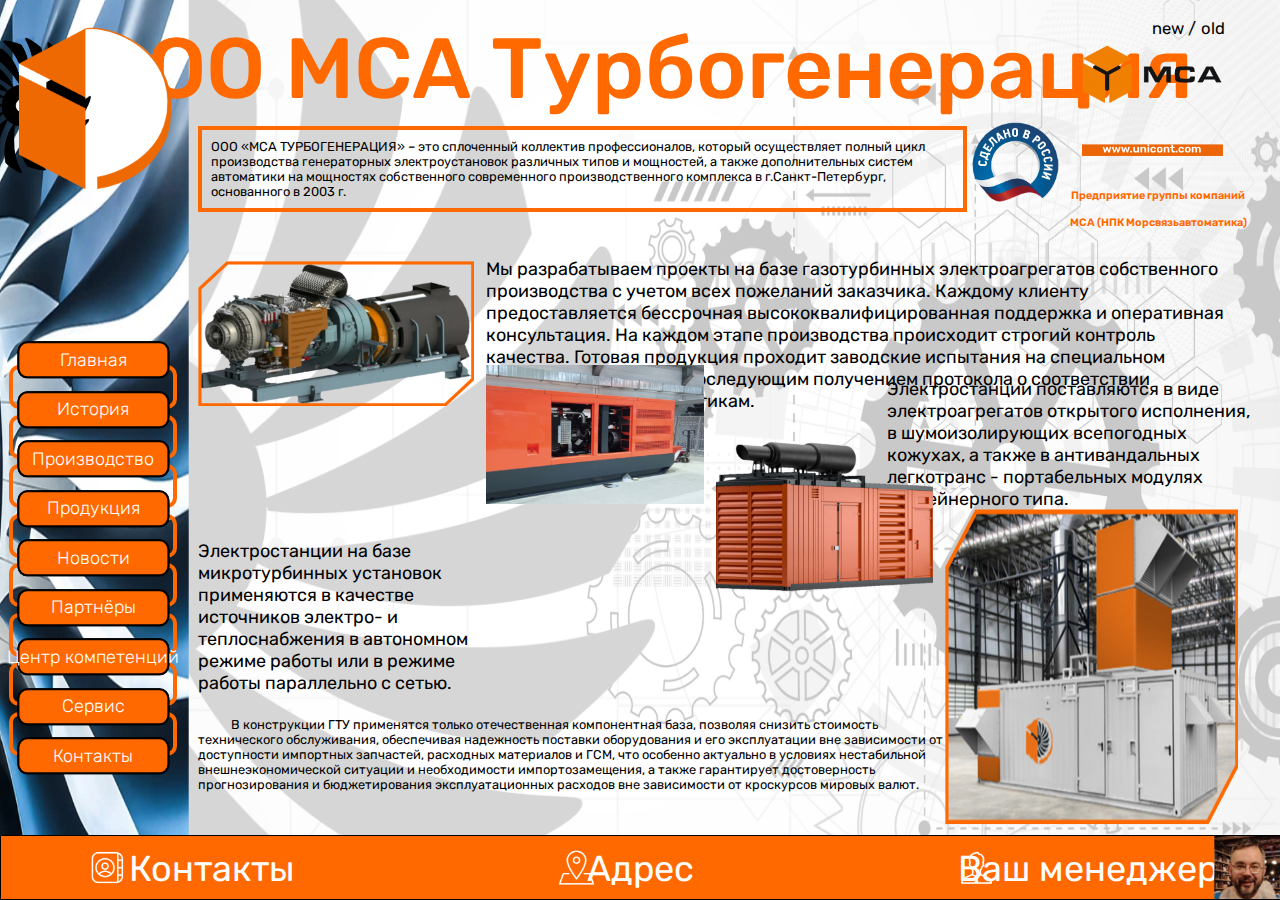
<file: mca1/main/index.html>
<!DOCTYPE html>
<html lang="ru">
<head>
    <meta charset="UTF-8">
    <meta name="viewport" content="width=device-width, initial-scale=1.0">
    <link rel="stylesheet" href="style.css">
    <link rel="preconnect" href="https://fonts.googleapis.com">
    <link rel="preconnect" href="https://fonts.gstatic.com" crossorigin>
    <link href="https://fonts.googleapis.com/css2?family=Balsamiq+Sans&family=Rubik:wght@300;400&display=swap" rel="stylesheet">
    <title>MCA</title>
</head>
<body>
    <img src="img/lines.png" id="lines" alt="">
    <div id="close"></div>
    <img src="img/shesternya.png" alt="" class="shesternya">
    <img src="img/turb.png" alt="" class="turb">

    <a href="/MCAturbogenerat/main/index.html">
        <p class="new">new /</p>
    </a>

    <a href="/MCAturbogenerat/mca1/main/index.html">
        <p class="old">old</p>
    </a>

    <header>
        <h1 class="MCA">ООО МСА Турбогенерация</h1>

        <img src="img/logoMCA.png" alt="" class="logoMCA">
        <a href="https://unicont.com/"><img src="img/unicont.png" alt="" class="unicont"></a>
        <img src="img/Russia.png" alt="" class="Russia">

        <p class="venture">Предприятие группы компаний</p>
        <p class="NPK">МСА (НПК Морсвязьавтоматика)</p>
    </header>

    <main>
        <p class="turbogeneration">
            ООО «МСА ТУРБОГЕНЕРАЦИЯ» – это сплоченный коллектив профессионалов, 
            который осуществляет полный цикл производства генераторных электроустановок 
            различных типов и мощностей, а также дополнительных систем автоматики на мощностях 
            собственного современного производственного комплекса в г.Санкт-Петербург, основанного 
            в 2003 г.
        </p>
        <p class="project">
            Мы разрабатываем проекты на базе газотурбинных электроагрегатов собственного
            производства с учетом всех пожеланий заказчика. Каждому клиенту предоставляется 
            бессрочная высококвалифицированная поддержка и оперативная консультация. На каждом 
            этапе производства происходит строгий контроль качества. Готовая продукция проходит заводские 
            испытания на  специальном нагрузочном стенде, с последующим получением протокола о соответствии 
            заявленным характеристикам.
        </p>
        <p class="project1">
            Мы разрабатываем проекты на базе газотурбинных электроагрегатов собственного
            производства с учетом всех пожеланий заказчика. Каждому клиенту предоставляется 
            бессрочная высококвалифицированная поддержка и оперативная консультация. <br> <br> На каждом 
            этапе производства происходит строгий контроль качества. Готовая продукция проходит заводские 
            испытания на  специальном нагрузочном стенде, с последующим получением протокола о соответствии 
            заявленным характеристикам.
        </p>
        <p class="powerhouse">
            Электростанции на базе микротурбинных установок применяются в качестве источников 
            электро- и теплоснабжения в автономном режиме работы или в режиме работы параллельно с сетью.
        </p>
        <p class="vand">
            Электростанции поставляются в виде электроагрегатов открытого исполнения, в 
            шумоизолирующих всепогодных кожухах, а также в антивандальных легкотранс - 
            портабельных модулях контейнерного типа.
        </p>
        <p class="GTU">
            &nbsp;&nbsp;&nbsp;&nbsp;&nbsp;&nbsp;&nbsp;&nbsp;&nbsp;&nbsp;&nbsp;В конструкции ГТУ применятся только отечественная компонентная база, 
            позволяя снизить стоимость технического обслуживания, обеспечивая надежность 
            поставки оборудования и его эксплуатации вне зависимости от доступности импортных 
            запчастей, расходных материалов и ГСМ, что особенно актуально в условиях нестабильной 
            внешнеэкономической ситуации и необходимости импортозамещения, а также гарантирует достоверность 
            прогнозирования и бюджетирования эксплуатационных расходов вне зависимости от кроскурсов мировых валют.
        </p>

        <img src="img/generate.png" alt="" class="generate">
        <img src="img/kojuch.png" alt="" class="kojuch">
        <img src="img/turboduv.png" alt="" class="turboduv">
        <img src="img/duchovka.png" alt="" class="duchovka"> 
    </main>

    <menu>
        <div class="turbine">
            <img src="img/logo5.png" alt="" class="logo">
            <img src="img/loposti.png" alt="" class="loposti">
            <img src="img/vector.png" alt="" class="vector">
        </div>
        <div class="line"></div>
        <div id="menu">

            <img src="img/lopost.png" alt="" class="lopost">
            
            <a href="/MCA/mca1/main/index.html"><div id="r-1"><p class="gl">Главная</p></div></a>
            <a href="/MCA/mca1/history/history.html"><div id="r-2"><p class="gl">История</p></div></a>
            <a href="/MCA/mca1/production/production.html"><div id="r-3"><p class="gl">Производство</p></div></a>
            <a href="/MCA/mca1/products/products.html"><div id="r-4"><p class="gl">Продукция</p></div></a>
            <a href="/MCA/mca1/news/news.html"><div id="r-5"><p class="gl">Новости</p></div></a>
            <a href="#"><div id="r-6"><p class="gl">Партнёры</p></div></a>
            <a href="/MCA/mca1/competenceСenter/competenceСenter.html"><div id="r-7"><p class="gl">Центр компетенций</p></div></a>
            <a href="#"><div id="r-8"><p class="gl">Сервис</p></div></a>
            <a href="/MCA/mca1/contacts/contacts.html"><div id="r-9"><p class="gl">Контакты</p></div></a>
    
            <div id="d-1"></div>
            <div id="d-2"></div>
            <div id="d-3"></div>
            <div id="d-4"></div>
            <div id="d-5"></div>
            <div id="d-6"></div>
            <div id="d-7"></div>
            <div id="d-8"></div>

            <div class="r-11"></div>
            <div class="r-12"></div>
            <div class="r-13"></div>
            <div class="r-14"></div>
            <div class="r-15"></div>
            <div class="r-16"></div>
            <div class="r-17"></div>
            <div class="r-18"></div>
            <div class="r-19"></div>
        </div>
    </menu>

    <footer>
        <div class="footer">
            <div class="lin"></div>
            <div class="lin1"></div>

            <div id="cont1">
                <img src="img/iconConact.png"  class="iconConact" alt="">
                <p class="cont">Контакты</p>
            </div>


            <div class="contDiv">
                <p class="uni">info@unicont.com</p>
                <div class="d-tel1">
                    <p class="tel1">+7 (812) 622-23-10/11</p>
                    <p class="tel2">+7 (812) 362-76-36</p>
                </div>
            </div>

            <div id="zagAdres1">
                <img src="img/iconAdres.png" class="iconAdres" alt="">
                <p id="zagAdres">Адрес</p>
            </div>


            <div class="adresDiv">
                <p class="adres">
                    192177,Россия,г.Санкт-Петербург,<br>
                    Тепловозная ул.,д.36,стр. 1, офис 1.
                </p>
            </div>


            <div id="manager1">
                <img src="img/iconManager.png" class="iconManager" alt="">
                <p class="manager">Ваш менеджер</p>
            </div>


            <div class="managerDiv">
                <p class="Alecksey">Шинкевич Алексей</p>

                <p class="tel3">
                    +7-921-918-71-68 <br>
                    +7-929-111-20-50
                </p>
            </div>



            <div class="alecksey"></div>
        </div>
    </footer>

    <script src="js.js"></script>
</body>
</html>
</file>
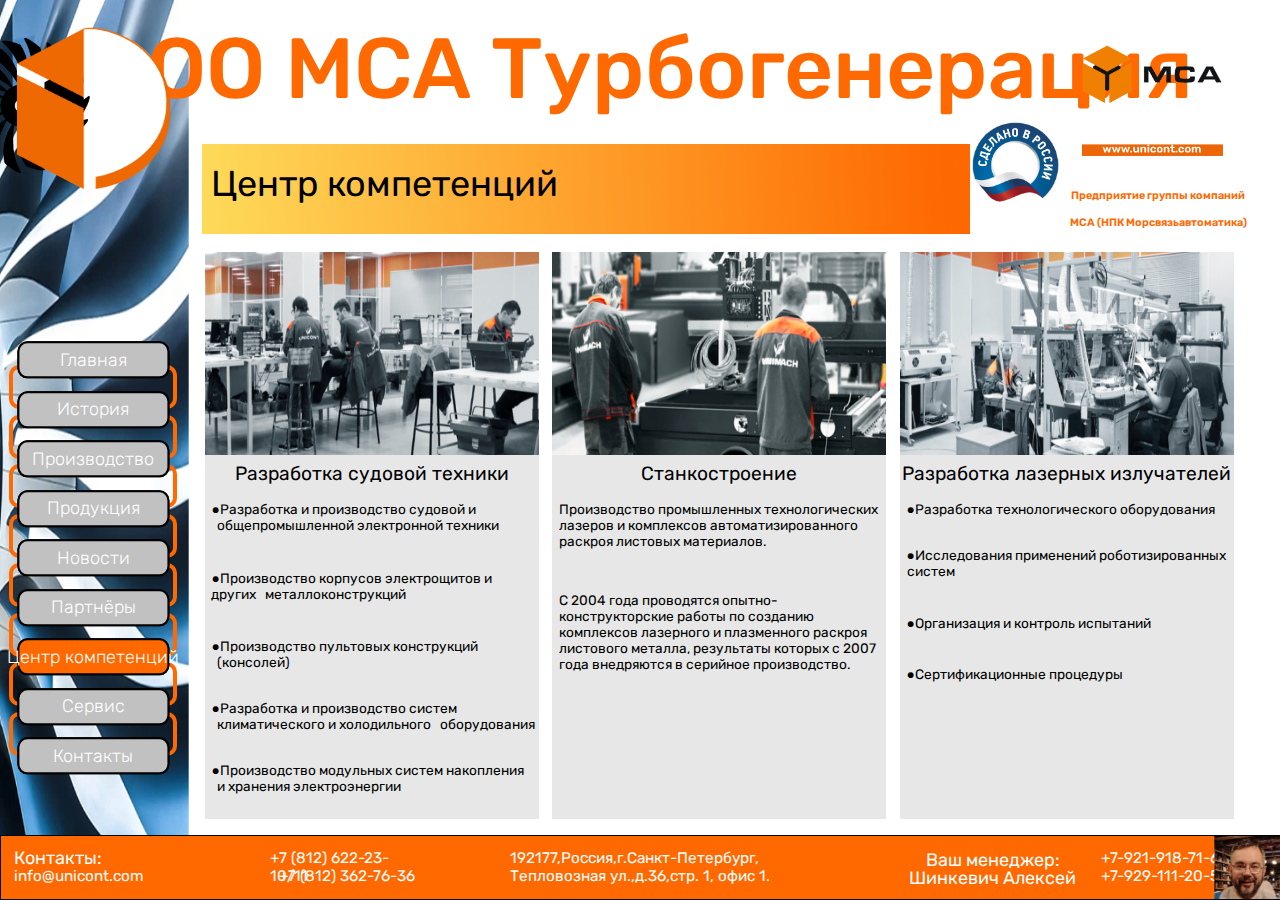
<file: mca1/competenceСenter/competenceСenter.html>
<!DOCTYPE html>
<html lang="ru">
<head>
    <meta charset="UTF-8">
    <meta name="viewport" content="width=device-width, initial-scale=1.0">
    <link rel="stylesheet" href="style.css">
    <link rel="preconnect" href="https://fonts.googleapis.com">
    <link rel="preconnect" href="https://fonts.gstatic.com" crossorigin>
    <link href="https://fonts.googleapis.com/css2?family=Balsamiq+Sans&family=Rubik:wght@300;400&display=swap" rel="stylesheet">
    <title>MCA</title>
</head>
<body>
    <header>
        <h1 class="MCA">ООО МСА Турбогенерация</h1>

        <img src="img/logoMCA.png" alt="" class="logoMCA">
        <a href="https://unicont.com/"><img src="img/unicont.png" alt="" class="unicont"></a>
        <img src="img/Russia.png" alt="" class="Russia">

        <p class="venture">Предприятие группы компаний</p>
        <p class="NPK">МСА (НПК Морсвязьавтоматика)</p>
    </header>

    <main>
        <img src="img/gradient.png" class="gradient" alt="">
        <p class="zag">Центр компетенций</p>

        <div class="c-1">
            <img src="img/i-1.png" class="i-1" alt="">
             <p class="zag-1">
                Разработка судовой техники
            </p>
            <p class="t-1">
                ●Разработка и производство судовой и &nbsp;&nbsp;общепромышленной электронной техники
            </p>
            <p class="t-2">
                ●Производство корпусов электрощитов и других &nbsp;&nbsp;металлоконструкций
            </p>
            <p class="t-3">
                ●Производство пультовых конструкций &nbsp;&nbsp;(консолей)
            </p>
            <p class="t-4">
                ●Разработка и производство систем &nbsp;&nbsp;климатического и холодильного &nbsp;&nbsp;оборудования
            </p>
            <p class="t-5">
                ●Производство модульных систем накопления &nbsp;&nbsp;и хранения электроэнергии
            </p>
        </div>

        
        <div class="c-2">
            <img src="img/i-2.png" class="i-1" alt="">
            <p class="zag-1">
                Станкостроение
            </p>
            <p class="t-6">
                Производство промышленных технологических лазеров и комплексов автоматизированного 
                раскроя листовых материалов.
            </p>
            <p class="t-7">
                С 2004 года проводятся опытно-конструкторские работы по созданию комплексов лазерного и плазменного 
                раскроя листового металла, результаты которых с 2007 года внедряются в серийное производство.
            </p>
        </div>

        
        <div class="c-3">
            <img src="img/i-3.png" class="i-1" alt="">
            <p class="zag-1">
                Разработка лазерных излучателей
            </p>
            <p class="t-8">
                ●Разработка технологического оборудования
            </p>
            <p class="t-9">
                ●Исследования применений роботизированных систем
            </p>
            <p class="t-10">
                ●Организация и контроль испытаний
            </p>
            <p class="t-11">
                ●Сертификационные процедуры
            </p>
        </div>

    </main>

    <menu>
        <div class="turbine">
            <img src="img/logo5.png" alt="" class="logo">
            <img src="img/loposti.png" alt="" class="loposti">
            <img src="img/vector.png" alt="" class="vector">
        </div>

        <div class="menu">
            <img src="img/lopost.png" alt="" class="lopost">
            <a href="/MCA/mca1/main/index.html"><div id="r-1"><p class="gl">Главная</p></div></a>
            <a href="/MCA/mca1/history/history.html"><div id="r-2"><p class="gl">История</p></div></a>
            <a href="/MCA/mca1/production/production.html"><div id="r-3"><p class="gl">Производство</p></div></a>
            <a href="/MCA/mca1/products/products.html"><div id="r-4"><p class="gl">Продукция</p></div></a>
            <a href="/MCA/mca1/news/news.html"><div id="r-5"><p class="gl">Новости</p></div></a>
            <a href="#"><div id="r-6"><p class="gl">Партнёры</p></div></a>
            <a href="/MCA/mca1/competenceСenter/competenceСenter.html"><div id="r-7"><p class="gl">Центр компетенций</p></div></a>
            <a href="#"><div id="r-8"><p class="gl">Сервис</p></div></a>
            <a href="/MCA/mca1/contacts/contacts.html"><div id="r-9"><p class="gl">Контакты</p></div></a>
    
            <div id="d-1"></div>
            <div id="d-2"></div>
            <div id="d-3"></div>
            <div id="d-4"></div>
            <div id="d-5"></div>
            <div id="d-6"></div>
            <div id="d-7"></div>
            <div id="d-8"></div>

            <div class="r-11"></div>
            <div class="r-12"></div>
            <div class="r-13"></div>
            <div class="r-14"></div>
            <div class="r-15"></div>
            <div class="r-16"></div>
            <div class="r-17"></div>
            <div class="r-18"></div>
            <div class="r-19"></div>
        </div>
    </menu>

    <footer>
        <div class="footer">
            <p class="cont">Контакты:</p>
            <p class="uni">info@unicont.com</p>
            <div class="d-tel1">
                <p class="tel1">+7 (812) 622-23-10/11</p>
                <p class="tel2">+7 (812) 362-76-36</p>
            </div>

            <p class="adres">
                192177,Россия,г.Санкт-Петербург,<br>
                Тепловозная ул.,д.36,стр. 1, офис 1.
            </p>
            <div class="d-manager">
                <p class="manager">Ваш менеджер:</p>
                <p class="Alecksey">Шинкевич Алексей</p>
            </div>

            <p class="tel3">
                +7-921-918-71-68 <br>
                +7-929-111-20-50
            </p>
            <div class="alecksey"></div>
        </div>
    </footer>

    <script src="js.js"></script>
</body>
</html>
</file>
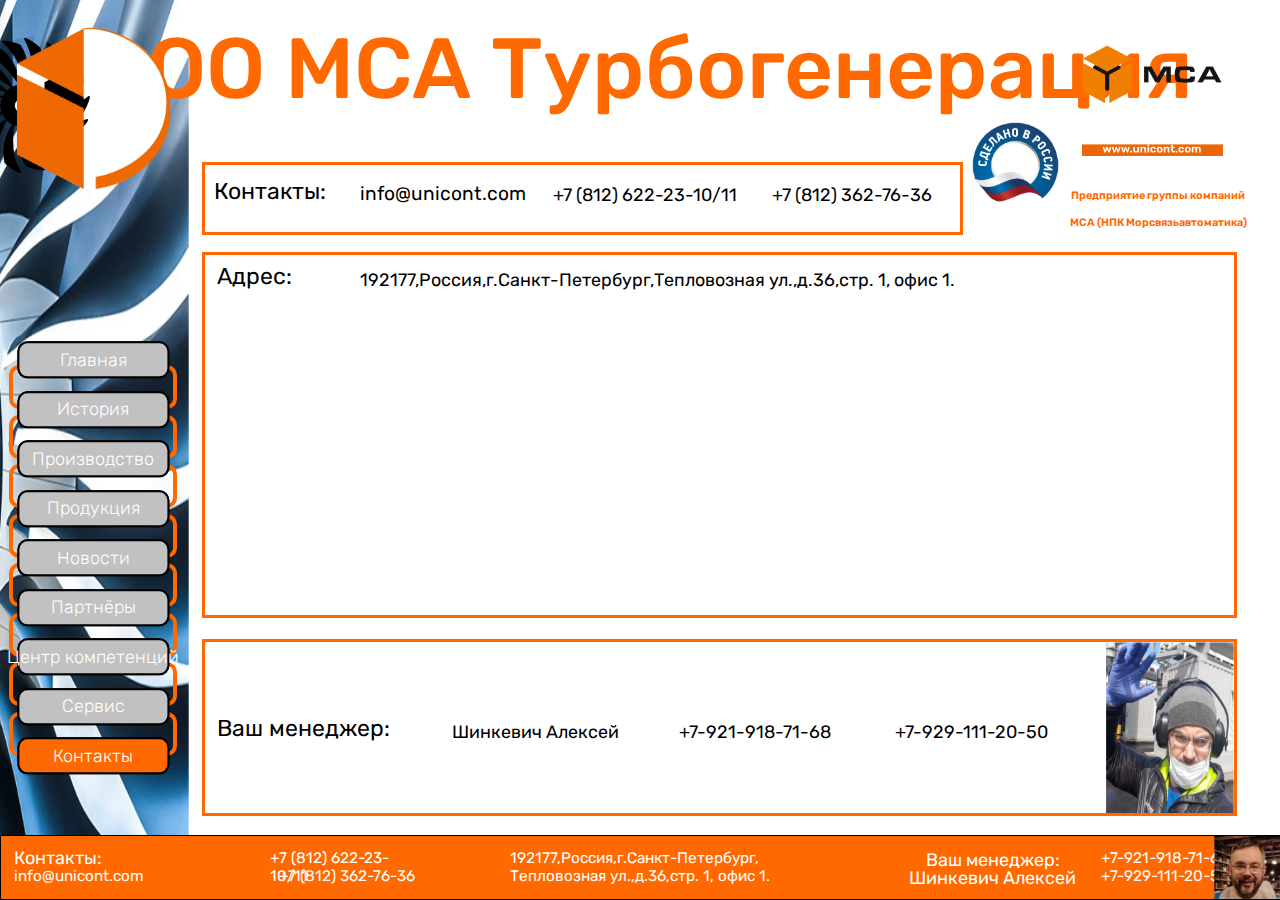
<file: mca1/contacts/contacts.html>
<!DOCTYPE html>
<html lang="ru">
<head>
    <meta charset="UTF-8">
    <meta name="viewport" content="width=device-width, initial-scale=1.0">
    <link rel="stylesheet" href="style.css">
    <link rel="preconnect" href="https://fonts.googleapis.com">
    <link rel="preconnect" href="https://fonts.gstatic.com" crossorigin>
    <link href="https://fonts.googleapis.com/css2?family=Balsamiq+Sans&family=Rubik:wght@300;400&display=swap" rel="stylesheet">
    <title>MCA</title>
</head>
<body>
    <header>
        <h1 class="MCA">ООО МСА Турбогенерация</h1>

        <img src="img/logoMCA.png" alt="" class="logoMCA">
        <a href="https://unicont.com/"><img src="img/unicont.png" alt="" class="unicont"></a>
        <img src="img/Russia.png" alt="" class="Russia">

        <p class="venture">Предприятие группы компаний</p>
        <p class="NPK">МСА (НПК Морсвязьавтоматика)</p>
    </header>

    <main>
        <div class="k1">
            <p class="t-1">
                Контакты:
            </p>
            <p class="t-2">
                info@unicont.com
            </p>
            <p class="t-3">
                +7 (812) 622-23-10/11
            </p>
            <p class="t-4">
                +7 (812) 362-76-36
            </p>
        </div>

        <div class="k2">
            <p class="t-5">
                Адрес:
            </p>
            <p class="t-6">
                192177,Россия,г.Санкт-Петербург,Тепловозная ул.,д.36,стр. 1, офис 1.
            </p>
            <iframe class="maps" src="https://www.google.com/maps/embed?pb=!1m13!1m8!1m3!1d4011.0585078473046!2d30.526601!3d59.82374!3m2!1i1024!2i768!4f13.1!3m2!1m1!2zNTnCsDQ5JzI0LjYiTiAzMMKwMzEnNDIuMyJF!5e0!3m2!1sru!2sru!4v1693488546900!5m2!1sru!2sru" width="800" height="600" style="border:0;" allowfullscreen="" loading="lazy" referrerpolicy="no-referrer-when-downgrade"></iframe>
        </div>

        <div class="k3">
            <p class="t-7">
                Ваш менеджер:
            </p>
            <p class="t-8">
                Шинкевич Алексей
            </p>
            <p class="t-9">
                +7-921-918-71-68
            </p>
            <p class="t-10">
                +7-929-111-20-50
            </p>

            <img src="img/Aleckseycont.png" class="Aleckseycont" alt="">
        </div>

    </main>

    <menu>
        <div class="turbine">
            <img src="img/logo5.png" alt="" class="logo">
            <img src="img/loposti.png" alt="" class="loposti">
            <img src="img/vector.png" alt="" class="vector">
        </div>
        <div class="menu">
            <img src="img/lopost.png" alt="" class="lopost">
            <a href="/MCA/mca1/main/index.html"><div id="r-1"><p class="gl">Главная</p></div></a>
            <a href="/MCA/mca1/history/history.html"><div id="r-2"><p class="gl">История</p></div></a>
            <a href="/MCA/mca1/production/production.html"><div id="r-3"><p class="gl">Производство</p></div></a>
            <a href="/MCA/mca1/products/products.html"><div id="r-4"><p class="gl">Продукция</p></div></a>
            <a href="/MCA/mca1/news/news.html"><div id="r-5"><p class="gl">Новости</p></div></a>
            <a href="#"><div id="r-6"><p class="gl">Партнёры</p></div></a>
            <a href="/MCA/mca1/competenceСenter/competenceСenter.html"><div id="r-7"><p class="gl">Центр компетенций</p></div></a>
            <a href="#"><div id="r-8"><p class="gl">Сервис</p></div></a>
            <a href="/MCA/mca1/contacts/contacts.html"><div id="r-9"><p class="gl">Контакты</p></div></a>
    
            <div id="d-1"></div>
            <div id="d-2"></div>
            <div id="d-3"></div>
            <div id="d-4"></div>
            <div id="d-5"></div>
            <div id="d-6"></div>
            <div id="d-7"></div>
            <div id="d-8"></div>

            <div class="r-11"></div>
            <div class="r-12"></div>
            <div class="r-13"></div>
            <div class="r-14"></div>
            <div class="r-15"></div>
            <div class="r-16"></div>
            <div class="r-17"></div>
            <div class="r-18"></div>
            <div class="r-19"></div>
        </div>
    </menu>

    <footer>
        <div class="footer">
            <p class="cont">Контакты:</p>
            <p class="uni">info@unicont.com</p>
            <div class="d-tel1">
                <p class="tel1">+7 (812) 622-23-10/11</p>
                <p class="tel2">+7 (812) 362-76-36</p>
            </div>

            <p class="adres">
                192177,Россия,г.Санкт-Петербург,<br>
                Тепловозная ул.,д.36,стр. 1, офис 1.
            </p>
            <div class="d-manager">
                <p class="manager">Ваш менеджер:</p>
                <p class="Alecksey">Шинкевич Алексей</p>
            </div>

            <p class="tel3">
                +7-921-918-71-68 <br>
                +7-929-111-20-50
            </p>
            <div class="alecksey"></div>
        </div>
    </footer>

    <script src="js.js"></script>
</body>
</html>
</file>
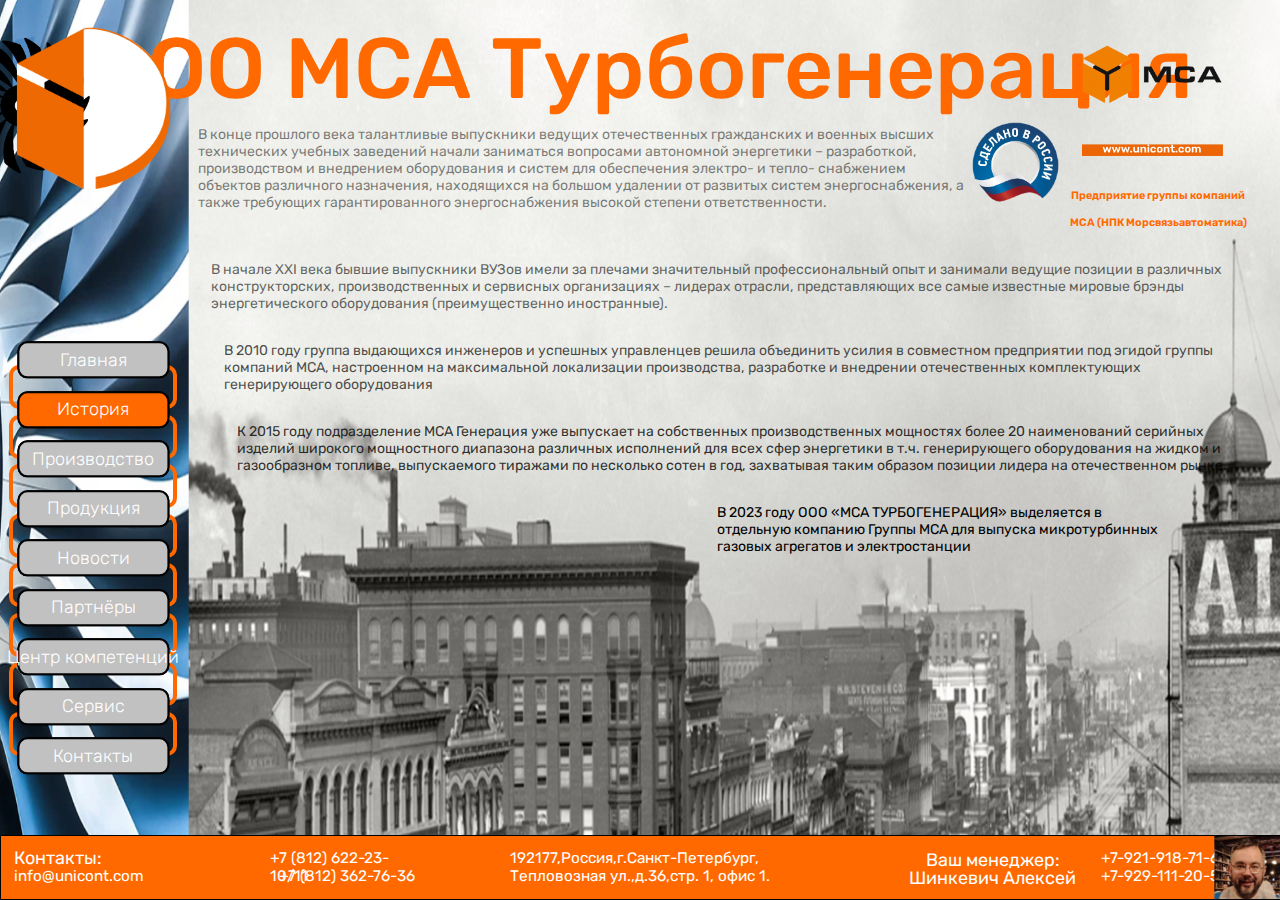
<file: mca1/history/history.html>
<!DOCTYPE html>
<html lang="ru">
<head>
    <meta charset="UTF-8">
    <meta name="viewport" content="width=device-width, initial-scale=1.0">
    <link rel="stylesheet" href="style.css">
    <link rel="preconnect" href="https://fonts.googleapis.com">
    <link rel="preconnect" href="https://fonts.gstatic.com" crossorigin>
    <link href="https://fonts.googleapis.com/css2?family=Balsamiq+Sans&family=Rubik&display=swap" rel="stylesheet">
    <title>MCA</title>
</head>
<body>
    <img src="img/f-his.png" class="f-his" alt="">
    <header>
        <h1 class="MCA">ООО МСА Турбогенерация</h1>

        <img src="img/logoMCA.png" alt="" class="logoMCA">
        <a href="https://unicont.com/"><img src="img/unicont.png" alt="" class="unicont"></a>
        <img src="img/Russia.png" alt="" class="Russia">

        <p class="venture">Предприятие группы компаний</p>
        <p class="NPK">МСА (НПК Морсвязьавтоматика)</p>
    </header>

    <main>
        <p class="century">
            В конце прошлого века талантливые выпускники ведущих отечественных гражданских и военных 
            высших технических учебных заведений начали заниматься вопросами автономной энергетики – разработкой, 
            производством и внедрением оборудования и систем для обеспечения электро- и тепло- снабжением объектов 
            различного назначения, находящихся на большом удалении от развитых систем энергоснабжения, а также требующих 
            гарантированного энергоснабжения высокой степени ответственности.
        </p>
        <p class="beginning">
            В начале XXI века бывшие выпускники ВУЗов имели за плечами значительный профессиональный опыт 
            и занимали ведущие позиции в различных конструкторских, производственных и сервисных организациях – 
            лидерах отрасли, представляющих все самые известные мировые брэнды <br> энергетического оборудования 
            (преимущественно иностранные).
        </p>
        <p class="year">
            В 2010 году группа выдающихся инженеров и успешных управленцев решила объединить усилия в совместном 
            предприятии под эгидой группы компаний МСА, настроенном на максимальной локализации производства, разработке 
            и внедрении отечественных комплектующих генерирующего оборудования
        </p>
        <p class="division">
            К 2015 году подразделение МСА Генерация уже выпускает на собственных производственных мощностях более 
            20 наименований серийных изделий широкого мощностного диапазона различных исполнений для всех сфер энергетики 
            в т.ч. генерирующего оборудования на жидком и газообразном топливе, выпускаемого тиражами по несколько сотен в 
            год, захватывая таким образом позиции лидера на отечественном рынке.
        </p>
        <p class="ooo">
            В 2023 году ООО «МСА ТУРБОГЕНЕРАЦИЯ» выделяется в отдельную
            компанию Группы МСА для выпуска микротурбинных газовых агрегатов и электростанции
        </p>
    </main>

    <menu>
        <div class="turbine">
            <img src="img/logo5.png" alt="" class="logo">
            <img src="img/loposti.png" alt="" class="loposti">
            <img src="img/vector.png" alt="" class="vector">
        </div>
        <div class="menu">
            <img src="img/lopost.png" alt="" class="lopost">
            <a href="/MCA/mca1/main/index.html"><div id="r-1"><p class="gl">Главная</p></div></a>
            <a href="/MCA/mca1/history/history.html"><div id="r-2"><p class="gl is">История</p></div></a>
            <a href="/MCA/mca1/production/production.html"><div id="r-3"><p class="gl">Производство</p></div></a>
            <a href="/MCA/mca1/products/products.html"><div id="r-4"><p class="gl">Продукция</p></div></a>
            <a href="/MCA/mca1/news/news.html"><div id="r-5"><p class="gl">Новости</p></div></a>
            <a href="#"><div id="r-6"><p class="gl">Партнёры</p></div></a>
            <a href="/MCA/mca1/competenceСenter/competenceСenter.html"><div id="r-7"><p class="gl">Центр компетенций</p></div></a>
            <a href="#"><div id="r-8"><p class="gl">Сервис</p></div></a>
            <a href="/MCA/mca1/contacts/contacts.html"><div id="r-9"><p class="gl">Контакты</p></div></a>
    
            <div id="d-1"></div>
            <div id="d-2"></div>
            <div id="d-3"></div>
            <div id="d-4"></div>
            <div id="d-5"></div>
            <div id="d-6"></div>
            <div id="d-7"></div>
            <div id="d-8"></div>

            <div class="r-11"></div>
            <div class="r-12"></div>
            <div class="r-13"></div>
            <div class="r-14"></div>
            <div class="r-15"></div>
            <div class="r-16"></div>
            <div class="r-17"></div>
            <div class="r-18"></div>
            <div class="r-19"></div>
        </div>
    </menu>

    <footer>
        <div class="footer">
            <p class="cont">Контакты:</p>
            <p class="uni">info@unicont.com</p>
            <div class="d-tel1">
                <p class="tel1">+7 (812) 622-23-10/11</p>
                <p class="tel2">+7 (812) 362-76-36</p>
            </div>

            <p class="adres">
                192177,Россия,г.Санкт-Петербург,<br>
                Тепловозная ул.,д.36,стр. 1, офис 1.
            </p>
            <div class="d-manager">
                <p class="manager">Ваш менеджер:</p>
                <p class="Alecksey">Шинкевич Алексей</p>
            </div>

            <p class="tel3">
                +7-921-918-71-68 <br>
                +7-929-111-20-50
            </p>
            <div class="alecksey"></div>
        </div>
    </footer>

    <script src="js.js"></script>
</body>
</html>
</file>
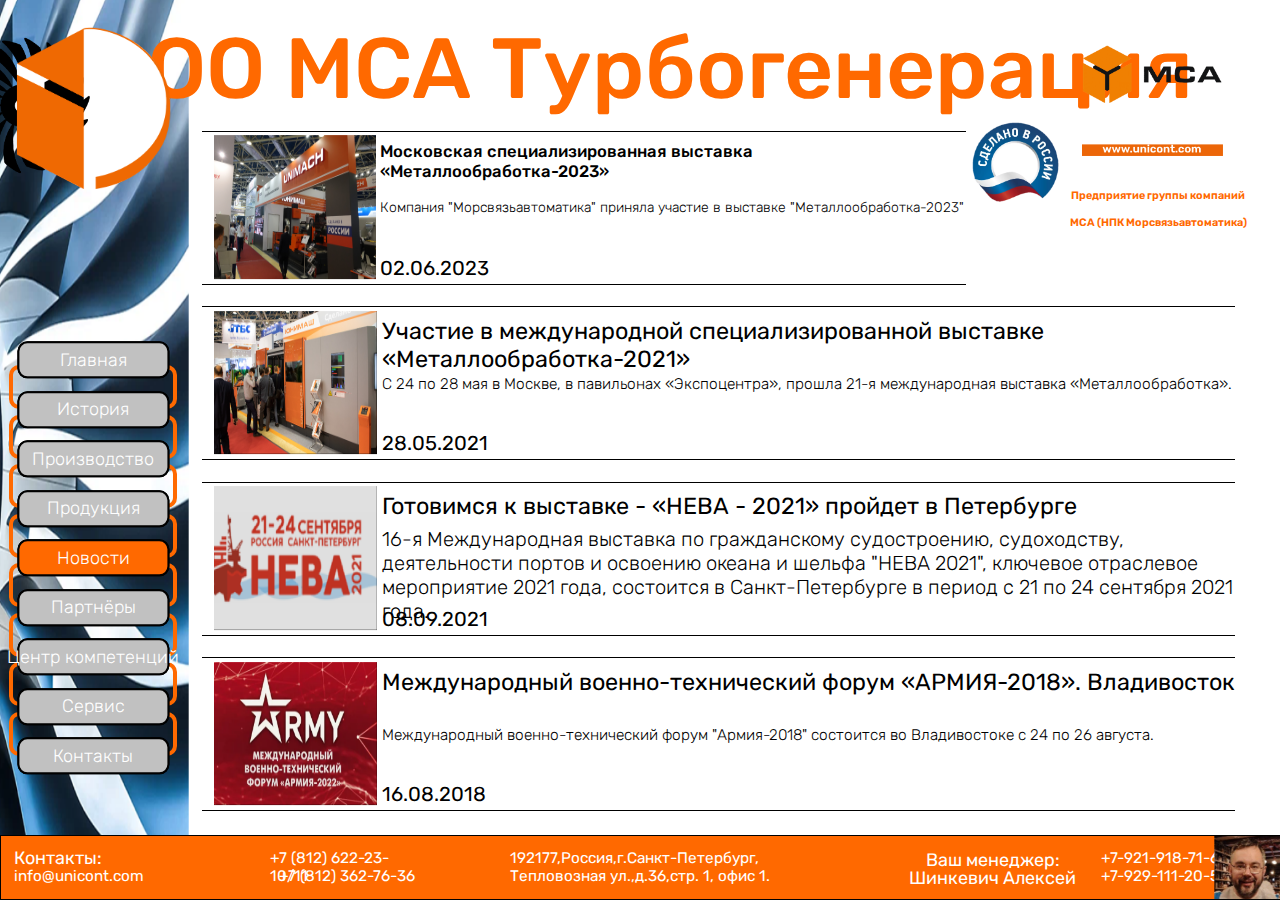
<file: mca1/news/news.html>
<!DOCTYPE html>
<html lang="ru">
<head>
    <meta charset="UTF-8">
    <meta name="viewport" content="width=device-width, initial-scale=1.0">
    <link rel="stylesheet" href="style.css">
    <link rel="preconnect" href="https://fonts.googleapis.com">
    <link rel="preconnect" href="https://fonts.gstatic.com" crossorigin>
    <link href="https://fonts.googleapis.com/css2?family=Balsamiq+Sans&family=Rubik:wght@300;400&display=swap" rel="stylesheet">
    <title>MCA</title>
</head>
<body>
    <header>
        <h1 class="MCA">ООО МСА Турбогенерация</h1>

        <img src="img/logoMCA.png" alt="" class="logoMCA">
        <a href="https://unicont.com/"><img src="img/unicont.png" alt="" class="unicont"></a>
        <img src="img/Russia.png" alt="" class="Russia">

        <p class="venture">Предприятие группы компаний</p>
        <p class="NPK">МСА (НПК Морсвязьавтоматика)</p>
    </header>

    <main>
        <a href="#">
            <div class="n-1">
                <div class="poloska1"></div>
                <div class="poloska2"></div>
                <img src="img/v-unimach.png" alt="" class="v-unimach">
                <p class="t-1">
                    Московская специализированная выставка «Металлообработка-2023»
                </p>
                <p class="t-2">
                    Компания "Морсвязьавтоматика" приняла участие в выставке "Металлообработка-2023" 
                </p>
                <p class="t-3">
                    02.06.2023
                </p>
            </div>
        </a>

        <a href="#">
            <div class="n-2">
                <div class="poloska1"></div>
                <div class="poloska2"></div>
                <img src="img/v-v.png" alt="" class="v-unimach1">
                <p class="t-4">
                    Участие в международной специализированной выставке «Металлообработка-2021»
                </p>
                <p class="t-5">
                    С 24 по 28 мая в Москве, в павильонах «Экспоцентра», прошла 21-я международная выставка «Металлообработка». 
                </p>
                <p class="t-6">
                    28.05.2021
                </p>
            </div>
        </a>

        <a href="#">
            <div class="n-3">
                <div class="poloska1"></div>
                <div class="poloska2"></div>
                <img src="img/v-neva.png" alt="" class="v-unimach1">
                <p class="t-4">
                    Готовимся к выставке - «НЕВА - 2021» пройдет в Петербурге
                </p>
                <p class="t-7">
                    16-я Международная выставка по гражданскому судостроению, судоходству, деятельности 
                    портов и освоению океана и шельфа "НЕВА 2021", ключевое отраслевое мероприятие 2021 года, 
                    состоится в Санкт-Петербурге в период с 21 по 24 сентября 2021 года.
                </p>
                <p class="t-6">
                    08.09.2021
                </p>
            </div>
        </a>

        <a href="#">
            <div class="n-4">
                <div class="poloska1"></div>
                <div class="poloska2"></div>
                <img src="img/v-army.png" alt="" class="v-unimach1">
                <p class="t-4">
                    Международный военно-технический форум «АРМИЯ-2018». Владивосток
                </p>
                <p class="t-5">
                    Международный военно-технический форум "Армия-2018" состоится во Владивостоке с 24 по 26 августа.
                </p>
                <p class="t-6">
                    16.08.2018
                </p>
            </div>
        </a>

    </main>

    <menu>
        <div class="turbine">
            <img src="img/logo5.png" alt="" class="logo">
            <img src="img/loposti.png" alt="" class="loposti">
            <img src="img/vector.png" alt="" class="vector">
        </div>  

        <div class="menu">
            <img src="img/lopost.png" alt="" class="lopost">
            <a href="/MCA/mca1/main/index.html"><div id="r-1"><p class="gl">Главная</p></div></a>
            <a href="/MCA/mca1/history/history.html"><div id="r-2"><p class="gl">История</p></div></a>
            <a href="/MCA/mca1/production/production.html"><div id="r-3"><p class="gl">Производство</p></div></a>
            <a href="/MCA/mca1/products/products.html"><div id="r-4"><p class="gl">Продукция</p></div></a>
            <a href="/MCA/mca1/news/news.html"><div id="r-5"><p class="gl">Новости</p></div></a>
            <a href="#"><div id="r-6"><p class="gl">Партнёры</p></div></a>
            <a href="/MCA/mca1/competenceСenter/competenceСenter.html"><div id="r-7"><p class="gl">Центр компетенций</p></div></a>
            <a href="#"><div id="r-8"><p class="gl">Сервис</p></div></a>
            <a href="/MCA/mca1/contacts/contacts.html"><div id="r-9"><p class="gl">Контакты</p></div></a>
    
            <div id="d-1"></div>
            <div id="d-2"></div>
            <div id="d-3"></div>
            <div id="d-4"></div>
            <div id="d-5"></div>
            <div id="d-6"></div>
            <div id="d-7"></div>
            <div id="d-8"></div>

            <div class="r-11"></div>
            <div class="r-12"></div>
            <div class="r-13"></div>
            <div class="r-14"></div>
            <div class="r-15"></div>
            <div class="r-16"></div>
            <div class="r-17"></div>
            <div class="r-18"></div>
            <div class="r-19"></div>
        </div>
    </menu>

    <footer>
        <div class="footer">
            <p class="cont">Контакты:</p>
            <p class="uni">info@unicont.com</p>
            <div class="d-tel1">
                <p class="tel1">+7 (812) 622-23-10/11</p>
                <p class="tel2">+7 (812) 362-76-36</p>
            </div>

            <p class="adres">
                192177,Россия,г.Санкт-Петербург,<br>
                Тепловозная ул.,д.36,стр. 1, офис 1.
            </p>
            <div class="d-manager">
                <p class="manager">Ваш менеджер:</p>
                <p class="Alecksey">Шинкевич Алексей</p>
            </div>

            <p class="tel3">
                +7-921-918-71-68 <br>
                +7-929-111-20-50
            </p>
            <div class="alecksey"></div>
        </div>
    </footer>

    <script src="js.js"></script>
</body>
</html>
</file>
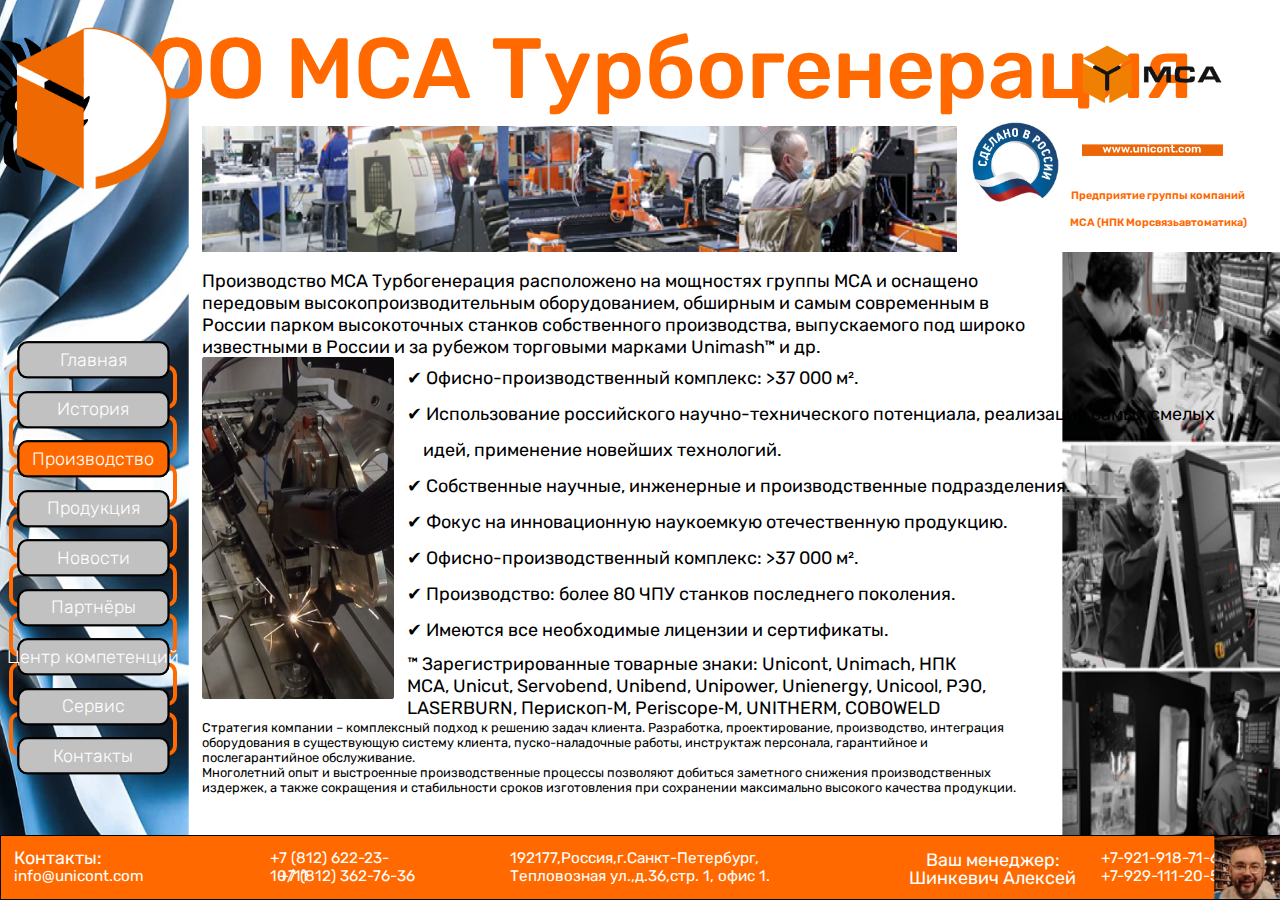
<file: mca1/production/production.html>
<!DOCTYPE html>
<html lang="ru">
<head>
    <meta charset="UTF-8">
    <meta name="viewport" content="width=device-width, initial-scale=1.0">
    <link rel="stylesheet" href="style.css">
    <link rel="preconnect" href="https://fonts.googleapis.com">
    <link rel="preconnect" href="https://fonts.gstatic.com" crossorigin>
    <link href="https://fonts.googleapis.com/css2?family=Balsamiq+Sans&family=Rubik&display=swap" rel="stylesheet">
    <title>MCA</title>
</head>
<body>
    <header>
        <h1 class="MCA">ООО МСА Турбогенерация</h1>

        <img src="img/logoMCA.png" alt="" class="logoMCA">
        <a href="https://unicont.com/"><img src="img/unicont.png" alt="" class="unicont"></a>
        <img src="img/Russia.png" alt="" class="Russia">

        <p class="venture">Предприятие группы компаний</p>
        <p class="NPK">МСА (НПК Морсвязьавтоматика)</p>
    </header>

    <main>
        <img src="img/collag.png" alt="" class="collag">
        <img src="img/compit.png" alt="" class="compit">
        <img src="img/vert.png" class="vert" alt="">

        <p class="p-t1">
            Производство МСА Турбогенерация расположено на мощностях группы МСА и 
            оснащено передовым высокопроизводительным оборудованием, обширным и самым современным 
            в России парком высокоточных станков собственного производства, выпускаемого под широко 
            известными в России и за рубежом торговыми марками Unimash™ и др.
        </p>
        <p class="p-t2">
            ✔  Офисно-производственный комплекс: >37 000 м². <br>

            ✔  Использование российского научно-технического потенциала, реализация самых смелых <br>
            &nbsp;&nbsp;&nbsp;  идей, применение новейших технологий. <br>

            ✔  Собственные научные, инженерные и производственные подразделения. <br>

            ✔  Фокус на инновационную наукоемкую отечественную продукцию. <br>

            ✔  Офисно-производственный комплекс: >37 000 м². <br>

            ✔  Производство: более 80 ЧПУ станков последнего поколения. <br>

            ✔  Имеются все необходимые лицензии и сертификаты. <br>
        </p>
        <p class="p-t3">
            ™ Зарегистрированные товарные знаки: Unicont, Unimach, НПК МСА, Unicut, Servobend, Unibend, Unipower, 
            Unienergy, Unicool, РЭО, LASERBURN, Перископ‑М, Periscope‑M, UNITHERM, COBOWELD
        </p>
        <p class="p-t4">
            Стратегия компании – комплексный подход к решению задач клиента. Разработка, проектирование, производство, 
            интеграция оборудования в существующую систему клиента, пуско-наладочные работы, инструктаж персонала, 
            гарантийное и послегарантийное обслуживание. <br>
            Многолетний опыт и выстроенные производственные процессы позволяют добиться заметного снижения 
            производственных издержек, а также сокращения и стабильности сроков изготовле­ния при сохранении 
            максимально высокого качества продукции.
        </p>
    </main>

    <menu>
        <div class="turbine">
            <img src="img/logo5.png" alt="" class="logo">
            <img src="img/loposti.png" alt="" class="loposti">
            <img src="img/vector.png" alt="" class="vector">
        </div>
        <div class="menu">
            <img src="img/lopost.png" alt="" class="lopost">
            <a href="/MCA/mca1/main/index.html"><div id="r-1"><p class="gl">Главная</p></div></a>
            <a href="/MCA/mca1/history/history.html"><div id="r-2"><p class="gl">История</p></div></a>
            <a href="/MCA/mca1/production/production.html"><div id="r-3"><p class="gl">Производство</p></div></a>
            <a href="/MCA/mca1/products/products.html"><div id="r-4"><p class="gl">Продукция</p></div></a>
            <a href="/MCA/mca1/news/news.html"><div id="r-5"><p class="gl">Новости</p></div></a>
            <a href="#"><div id="r-6"><p class="gl">Партнёры</p></div></a>
            <a href="/MCA/mca1/competenceСenter/competenceСenter.html"><div id="r-7"><p class="gl">Центр компетенций</p></div></a>
            <a href="#"><div id="r-8"><p class="gl">Сервис</p></div></a>
            <a href="/MCA/mca1/contacts/contacts.html"><div id="r-9"><p class="gl">Контакты</p></div></a>
    
            <div id="d-1"></div>
            <div id="d-2"></div>
            <div id="d-3"></div>
            <div id="d-4"></div>
            <div id="d-5"></div>
            <div id="d-6"></div>
            <div id="d-7"></div>
            <div id="d-8"></div>

            <div class="r-11"></div>
            <div class="r-12"></div>
            <div class="r-13"></div>
            <div class="r-14"></div>
            <div class="r-15"></div>
            <div class="r-16"></div>
            <div class="r-17"></div>
            <div class="r-18"></div>
            <div class="r-19"></div>
        </div>
    </menu>

    <footer>
        <div class="footer">
            <p class="cont">Контакты:</p>
            <p class="uni">info@unicont.com</p>
            <div class="d-tel1">
                <p class="tel1">+7 (812) 622-23-10/11</p>
                <p class="tel2">+7 (812) 362-76-36</p>
            </div>

            <p class="adres">
                192177,Россия,г.Санкт-Петербург,<br>
                Тепловозная ул.,д.36,стр. 1, офис 1.
            </p>
            <div class="d-manager">
                <p class="manager">Ваш менеджер:</p>
                <p class="Alecksey">Шинкевич Алексей</p>
            </div>

            <p class="tel3">
                +7-921-918-71-68 <br>
                +7-929-111-20-50
            </p>
            <div class="alecksey"></div>
        </div>
    </footer>

    <script src="js.js"></script>
</body>
</html>
</file>
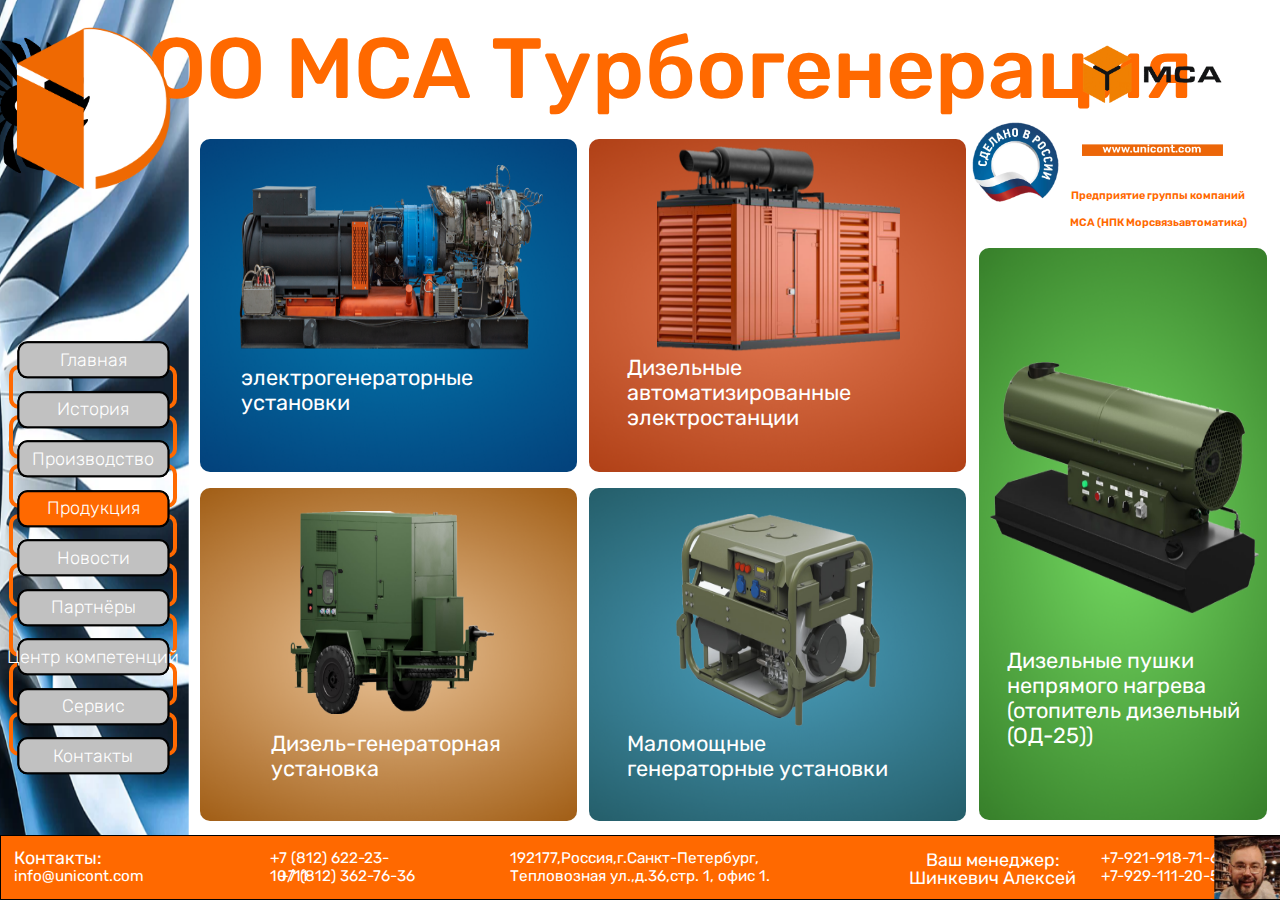
<file: mca1/products/products.html>
<!DOCTYPE html>
<html lang="ru">
<head>
    <meta charset="UTF-8">
    <meta name="viewport" content="width=device-width, initial-scale=1.0">
    <link rel="stylesheet" href="style.css">
    <link rel="preconnect" href="https://fonts.googleapis.com">
    <link rel="preconnect" href="https://fonts.gstatic.com" crossorigin>
    <link href="https://fonts.googleapis.com/css2?family=Balsamiq+Sans&family=Rubik:wght@300;400&display=swap" rel="stylesheet">
    <title>MCA</title>
</head>
<body>
    <header>
        <h1 class="MCA">ООО МСА Турбогенерация</h1>

        <img src="img/logoMCA.png" alt="" class="logoMCA">
        <a href="https://unicont.com/"><img src="img/unicont.png" alt="" class="unicont"></a>
        <img src="img/Russia.png" alt="" class="Russia">

        <p class="venture">Предприятие группы компаний</p>
        <p class="NPK">МСА (НПК Морсвязьавтоматика)</p>
    </header>

    <main>
        <div class="blue">
            <img src="img/blue.png" class="blue1" alt="">
            <img src="img/ustan.png" class="ustan" alt="">
            <p class="t-ustan">электрогенераторные установки</p>
        </div>

        <div class="red">
            <img src="img/red.png" class="red1">
            <img src="img/turboduv.png" class="turboduv2" alt="">
            <p class="t-turboduv">Дизельные автоматизированные электростанции</p>
        </div>

        <div class="brown">
            <img src="img/brown.png" class="brown1" alt="">
            <img src="img/disel.png" class="disel" alt="">
            <p class="t-disel">Дизель-генераторная установка</p>
        </div>

        <div class="lightBlue">
            <img src="img/lightBlue.png" class="lightBlue1" alt="">
            <img src="img/mosh.png" class="mosh" alt="">
            <p class="t-mosh">Маломощные генераторные установки</p>
        </div>

        <div class="green">
            <img src="img/green.png" class="green1" alt="">
            <img src="img/pushka.png" class="pushka" alt="">
            <p class="t-pushka">Дизельные пушки непрямого нагрева (отопитель дизельный (ОД-25))</p>
        </div>  
    </main>

    <menu>
        <div class="turbine">
            <img src="img/logo5.png" alt="" class="logo">
            <img src="img/loposti.png" alt="" class="loposti">
            <img src="img/vector.png" alt="" class="vector">
        </div>
        <div class="menu">
            <img src="img/lopost.png" alt="" class="lopost">
            <a href="/MCA/mca1/main/index.html"><div id="r-1"><p class="gl">Главная</p></div></a>
            <a href="/MCA/mca1/history/history.html"><div id="r-2"><p class="gl">История</p></div></a>
            <a href="/MCA/mca1/production/production.html"><div id="r-3"><p class="gl">Производство</p></div></a>
            <a href="/MCA/mca1/products/products.html"><div id="r-4"><p class="gl">Продукция</p></div></a>
            <a href="/MCA/mca1/news/news.html"><div id="r-5"><p class="gl">Новости</p></div></a>
            <a href="#"><div id="r-6"><p class="gl">Партнёры</p></div></a>
            <a href="/MCA/mca1/competenceСenter/competenceСenter.html"><div id="r-7"><p class="gl">Центр компетенций</p></div></a>
            <a href="#"><div id="r-8"><p class="gl">Сервис</p></div></a>
            <a href="/MCA/mca1/contacts/contacts.html"><div id="r-9"><p class="gl">Контакты</p></div></a>
    
            <div id="d-1"></div>
            <div id="d-2"></div>
            <div id="d-3"></div>
            <div id="d-4"></div>
            <div id="d-5"></div>
            <div id="d-6"></div>
            <div id="d-7"></div>
            <div id="d-8"></div>

            <div class="r-11"></div>
            <div class="r-12"></div>
            <div class="r-13"></div>
            <div class="r-14"></div>
            <div class="r-15"></div>
            <div class="r-16"></div>
            <div class="r-17"></div>
            <div class="r-18"></div>
            <div class="r-19"></div>
        </div>
    </menu>

    <footer>
        <div class="footer">
            <p class="cont">Контакты:</p>
            <p class="uni">info@unicont.com</p>
            <div class="d-tel1">
                <p class="tel1">+7 (812) 622-23-10/11</p>
                <p class="tel2">+7 (812) 362-76-36</p>
            </div>

            <p class="adres">
                192177,Россия,г.Санкт-Петербург,<br>
                Тепловозная ул.,д.36,стр. 1, офис 1.
            </p>
            <div class="d-manager">
                <p class="manager">Ваш менеджер:</p>
                <p class="Alecksey">Шинкевич Алексей</p>
            </div>

            <p class="tel3">
                +7-921-918-71-68 <br>
                +7-929-111-20-50
            </p>
            <div class="alecksey"></div>
        </div>
    </footer>

    <script src="js.js"></script>
</body>
</html>
</file>
<file: mca1/main/style.css>
*{
    padding: 0px;
    margin: 0px;
    border: none;
}

.MCA {
    /* ООО МСА Турбогенерация */

    position: absolute;

    left: 50%;
    top: 2%;
    transform: translate(-50%);


    font-family: 'Rubik', sans-serif;
    font-style: normal;
    font-weight: 500;
    font-size: 9.5vh;

    color: #FF6900;
    white-space: nowrap;
}

.new{
    position: absolute;

    left: 90%;
    top: 2%;

    color: #000;

    font-family: 'Rubik', sans-serif;
    font-size: 1.3vw;
    font-style: normal;
    font-weight: 400;
    line-height: normal;
}
.old{
    position: absolute;

    left: 93.8%;
    top: 2%;

    color: #000;

    font-family: 'Rubik', sans-serif;
    font-size: 1.3vw;
    font-style: normal;
    font-weight: 400;
    line-height: normal;
}

.logoMCA {
    position: absolute;

    left: 84.5%;
    top: 5%;

    width: 11vw;
}

.unicont {
    position: absolute;

    left: 84.568%;
    top: 16%;

    width: 11vw;
}

.Russia {
    position: absolute;

    width: 7.1vw;

    left: 75.8%;
    top: 13.3%;
}

.venture {
    /* Предприятие группы компаний */

    position: absolute;

    left: 83.7%;
    top: 21%;
    

    font-family: 'Rubik', sans-serif;
    font-style: normal;
    font-weight: 600;
    font-size: 0.85vw;

    color: #FF6900;
}

.NPK {
        /* Предприятие группы компаний */

        position: absolute;

        left: 83.6%;
        top: 24%;
        
    
        font-family: 'Rubik', sans-serif;
        font-style: normal;
        font-weight: 600;
        font-size: 0.85vw;
    
        color: #FF6900;
}

.turbogeneration {
    /* ООО «МСА ТУРБОГЕНЕРАЦИЯ» – это сплоченный коллектив профессионалов */

    position: absolute;

    left: 15.5%;
    top: 14%;

    width: 58vw;

    font-family: 'Rubik', sans-serif;
    font-style: normal;
    font-weight: 400;
    font-size: 1.01vw;

    color: #000000;

    border: 0.51vh solid #FF6900;
    padding: 1vh 1vh 1vh 1vh;
}

.generate {
    position: absolute;

    width: 21.5vw;

    top: 29%;
    left: 15.5%;
}

.kojuch {
    position: absolute;

    width: 17vw;

    top: 40.5%;
    left: 38%;
}


.turboduv {
    position: absolute;

    width: 17vw;

    top: 49%;
    left: 55.9%;
}

.duchovka {
    position: absolute;

    width: 22.9vw;
    height: 35vh;

    top: 56.5%;
    left: 73.8%;
}


.project {
    position: absolute;

    left: 37.96%;
    top: 28.7%;

    width: 59vw;

    font-family: 'Rubik', sans-serif;
    font-style: normal;
    font-weight: 400;
    font-size: 2vh;

    color: #000000;
}
.project1 {
    display: none;
    position: absolute;

    left: 37.96%;
    top: 28.7%;

    width: 59vw;

    font-family: 'Rubik', sans-serif;
    font-style: normal;
    font-weight: 400;
    font-size: 2vh;

    color: #000000;
}

.powerhouse {
    position: absolute;

    left: 15.5%;
    top: 60%;

    width: 22vw;

    font-family: 'Rubik', sans-serif;
    font-style: normal;
    font-weight: 400;
    font-size: 2vh;

    color: #000000;
}

.vand {
    position: absolute;

    left: 69.3%;
    top: 42%;

    width: 29vw;

    font-family: 'Rubik', sans-serif;
    font-style: normal;
    font-weight: 400;
    font-size: 2vh;

    color: #000000;
}

.GTU {
    position: absolute;

    left: 15.5%;
    top: 79.7%;

    width: 59vw;

    font-family: 'Rubik', sans-serif;
    font-style: normal;
    font-weight: 400;
    font-size: 1vw;

    color: #000000;
}

.gl {
    position: absolute;

    color: #FFF;

    font-family: 'Rubik', sans-serif;

    font-size: 2vh;
    font-style: normal;
    font-weight: 100;

    transform: translate(-50%,-50%);
    left: 50%;
    top: 50%;

    white-space: nowrap;
}

.footer {
    position: absolute;

    background-color: #FF6900;
    border: 1px solid #000000;

    width: 99.9%;
    height: 7vh;

    top: 100%;

    transform: translate(0,-100%);
}

.iconConact{
    position: absolute;

    top: 50%;
    transform: translate(0,-50%);

    width: 3vw;

    left: 6.8%;
}
.iconAdres{
    position: absolute;

    top: 50%;
    left: 43.5%;
    transform: translate(0,-50%);

    width: 3vw;

    cursor: pointer;
}
.iconManager{
    position: absolute;

    top: 50%;
    left: 74.8%;
    transform: translate(0,-50%);

    width: 3vw;
}

.cont {
    position: absolute;

    color: #FFF;

    font-family: 'Rubik', sans-serif;

    font-size: 4vh;
    font-style: normal;
    font-weight: 400;

    top: 17%;
    left: 10%;
}

#zagAdres{
    position: absolute;

    color: #FFF;

    font-family: 'Rubik', sans-serif;

    font-size: 4vh;
    font-style: normal;
    font-weight: 400;

    transform: translate(-50%);

    top: 17%;
    left: 50%;

    cursor: pointer;
}

.uni{
    position: absolute;

    color: #FFF;

    font-family: 'Rubik', sans-serif;

    font-size: 2.2vh;
    font-style: normal;
    font-weight: 400;

    transform: translate(-50%);

    top: 8%;
    left: 50%;
}

.d-tel1{
    position: absolute;

    width: 17.2vh;
    height: 4vh;

    transform: translate(-50%);

    top: 30%;
    left: 48.8%;
}

.tel1 {
    position: absolute;

    color: #FFF;

    font-family: 'Rubik', sans-serif;

    font-size: 1.7vh;
    font-style: normal;
    font-weight: 400;
}

.tel2 {
    position: absolute;

    color: #FFF;

    font-family: 'Rubik', sans-serif;

    font-size: 1.7vh;
    font-style: normal;
    font-weight: 400;

    
    white-space: nowrap;
    top: 50%;   
}

.adres {
    position: absolute;

    color: #FFF;

    font-family: 'Rubik', sans-serif;

    font-size: 2.2vh;
    font-style: normal;
    font-weight: 400;

    left: 50%;
    transform: translate(-50%);
    top: 25%;

    white-space: nowrap;
}

.contDiv{
    position: absolute;

    opacity: 0;

    width: 20vw;
    height: 21vh;

    top: -260%;

    left: 14.5%;

    transform: translate(-50%);

    background-image: url(img/imgWindow.png);
    background-size: 100%, 100%;
    background-repeat: no-repeat;

    transition: 0.4s;
}

#cont1{
    cursor: pointer;
}

#manager1{
    cursor: pointer;
}

.adresDiv{
    position: absolute;

    opacity: 0;

    width: 25vw;
    height: 21vh;

    top: -310%;

    left: 50%;

    transform: translate(-50%);

    background-image: url(img/imgWindow.png);
    background-size: 100%, 100%;
    background-repeat: no-repeat;

    transition: 0.4s;
}

.managerDiv{
    position: absolute;

    opacity: 0;

    width: 20vw;
    height: 21vh;

    top: -260%;

    left: 85%;

    transform: translate(-50%);

    background-image: url(img/imgWindow.png);
    background-size: 100%, 100%;
    background-repeat: no-repeat;

    transition: 0.4s;
}

.manager {
    position: absolute;

    color: #FFF;

    font-family: 'Rubik', sans-serif;

    font-size: 4vh;
    font-style: normal;
    font-weight: 400;

    transform: translate(-50%);
    top: 17%;
    left: 85%;

    white-space: nowrap;
}

.Alecksey {
    position: absolute;

    color: #FFF;

    font-family: 'Rubik', sans-serif;

    font-size: 2.5vh;
    font-style: normal;
    font-weight: 400;

    top: 10%;
    left: 50%;
    transform: translate(-50%);

    white-space: nowrap;
}

.tel3 {
    position: absolute;

    color: #FFF;

    font-family: 'Rubik', sans-serif;

    font-size: 2.2vh;
    font-style: normal;
    font-weight: 400;

    top: 30%;
    left: 50%;
    transform: translate(-50%);
}

.alecksey{
    position: absolute;
    width: 7.3vh;
    height: 100%;

    background-image: url(img/aleksey.png);
    background-size: 100%;
    background-repeat: round;

    transform: translate(-100%,-100%);
    transition: 0.2s;
    top: 100.3%;
    left: 100.02%;
}

.alecksey:hover{
    width: 5vw;
    height: 13vh;
    background-image: url(img/aleksey1.png);
}


#menu{

    width: 14.8vw;
    
}

.lopost{
    position: absolute;
    width: 14.8vw;
    height: 100%;

    z-index: -2;
}

.r-10{
    width: 13.5vw; height: 5.7vh; filter: blur(15px);
}
.r-11{
    position: absolute;
    width: 11.5vw;
    height: 3.7vh;

    border-radius: 10px;
    border: 2.5px solid #000;
    background: rgba(255, 184, 0, 1);

    transform: translate(-50%,-50%);
    left: 7.3%;
    top: 40%;

    transition: 0.4s;
    z-index: -1;
}
.r-12{
    position: absolute;
    width: 11.5vw;
    height: 3.7vh;

    border-radius: 10px;
    border: 2.5px solid #000;
    background: rgba(255, 184, 0, 1);

    transform: translate(-50%,-50%);
    left: 7.3%;
    top: 45.5%;

    z-index: -1;
    transition: 0.4s;
}
.r-13{
    position: absolute;
    width: 11.5vw;
    height: 3.7vh;

    border-radius: 10px;
    border: 2.5px solid #000;
    background: rgba(255, 184, 0, 1);

    transform: translate(-50%,-50%);
    left: 7.3%;
    top: 51%;

    z-index: -1;
    transition: 0.4s;
}
.r-14{
    position: absolute;
    width: 11.5vw;
    height: 3.7vh;

    border-radius: 10px;
    border: 2.5px solid #000;
    background: rgba(255, 184, 0, 1);

    transform: translate(-50%,-50%);
    left: 7.3%;
    top: 56.5%;

    z-index: -1;
    transition: 0.4s;
}
.r-15{
    position: absolute;
    width: 11.5vw;
    height: 3.7vh;

    border-radius: 10px;
    border: 2.5px solid #000;
    background: rgba(255, 184, 0, 1);

    transform: translate(-50%,-50%);
    left: 7.3%;
    top: 62%;

    z-index: -1;
    transition: 0.4s;
}
.r-16{
    position: absolute;
    width: 11.5vw;
    height: 3.7vh;

    border-radius: 10px;
    border: 2.5px solid #000;
    background: rgba(255, 184, 0, 1);

    transform: translate(-50%,-50%);
    left: 7.3%;
    top: 67.5%;

    z-index: -1;
    transition: 0.4s;
}
.r-17{
    position: absolute;
    width: 11.5vw;
    height: 3.7vh;

    border-radius: 10px;
    border: 2.5px solid #000;
    background: rgba(255, 184, 0, 1);

    transform: translate(-50%,-50%);
    left: 7.3%;
    top: 73%;

    z-index: -1;
    transition: 0.4s;
}
.r-18{
    position: absolute;
    width: 11.5vw;
    height: 3.7vh;

    border-radius: 10px;
    border: 2.5px solid #000;
    background: rgba(255, 184, 0, 1);

    transform: translate(-50%,-50%);
    left: 7.3%;
    top: 78.5%;

    z-index: -1;
    transition: 0.4s;
}
.r-19{
    position: absolute;
    width: 11.5vw;
    height: 3.7vh;

    border-radius: 10px;
    border: 2.5px solid #000;
    background: rgba(255, 184, 0, 1);

    transform: translate(-50%,-50%);
    left: 7.3%;
    top: 84%;

    z-index: -1;
    transition: 0.4s;
}

#r-1{
    position: absolute;
    width: 11.5vw;
    height: 3.7vh;

    border-radius: 10px;
    border: 2.5px solid #000;
    background: #FF6900;

    transform: translate(-50%,-50%);
    left: 7.3%;
    top: 40%;

    transition: 0.2s;
}
#r-2{
    position: absolute;
    width: 11.5vw;
    height: 3.7vh;

    border-radius: 10px;
    border: 2.5px solid #000;
    background: #FF6900;

    transform: translate(-50%,-50%);
    left: 7.3%;
    top: 45.5%;

    transition: 0.2s;
}
#r-3{
    position: absolute;
    width: 11.5vw;
    height: 3.7vh;

    border-radius: 10px;
    border: 2.5px solid #000;
    background: #FF6900;

    transform: translate(-50%,-50%);
    left: 7.3%;
    top: 51%;

    transition: 0.2s;
}
#r-4{
    position: absolute;
    width: 11.5vw;
    height: 3.7vh;

    border-radius: 10px;
    border: 2.5px solid #000;
    background: #FF6900;

    transform: translate(-50%,-50%);
    left: 7.3%;
    top: 56.5%;

    transition: 0.2s;
}
#r-5{
    position: absolute;
    width: 11.5vw;
    height: 3.7vh;

    border-radius: 10px;
    border: 2.5px solid #000;
    background: #FF6900;

    transform: translate(-50%,-50%);
    left: 7.3%;
    top: 62%;

    transition: 0.2s;
}
#r-6{
    position: absolute;
    width: 11.5vw;
    height: 3.7vh;

    border-radius: 10px;
    border: 2.5px solid #000;
    background: #FF6900;

    transform: translate(-50%,-50%);
    left: 7.3%;
    top: 67.5%;

    transition: 0.2s;
}
#r-7{
    position: absolute;
    width: 11.5vw;
    height: 3.7vh;

    border-radius: 10px;
    border: 2.5px solid #000;
    background: #FF6900;

    transform: translate(-50%,-50%);
    left: 7.3%;
    top: 73%;

    transition: 0.2s;
}
#r-8{
    position: absolute;
    width: 11.5vw;
    height: 3.7vh;

    border-radius: 10px;
    border: 2.5px solid #000;
    background: #FF6900;

    transform: translate(-50%,-50%);
    left: 7.3%;
    top: 78.5%;

    transition: 0.2s;
}
#r-9{
    position: absolute;
    width: 11.5vw;
    height: 3.7vh;

    border-radius: 10px;
    border: 2.5px solid #000;
    background: #FF6900;

    transform: translate(-50%,-50%);
    left: 7.3%;
    top: 84%;

    transition: 0.2s;
}

#d-1{
    position: absolute;
    width: 12.5vw;
    height: 4vh;

    border-radius: 10px;
    border: 4px solid #FF6900;

    transform: translate(-50%,-50%);
    left: 7.3%;
    top: 43%;

    z-index: -1;
}
#d-2{
    position: absolute;
    width: 12.5vw;
    height: 4vh;

    border-radius: 10px;
    border: 4px solid #FF6900;

    transform: translate(-50%,-50%);
    left: 7.3%;
    top: 48.5%;

    z-index: -1;
}
#d-3{
    position: absolute;
    width: 12.5vw;
    height: 4vh;

    border-radius: 10px;
    border: 4px solid #FF6900;

    transform: translate(-50%,-50%);
    left: 7.3%;
    top: 54%;

    z-index: -1;
}
#d-4{
    position: absolute;
    width: 12.5vw;
    height: 4vh;

    border-radius: 10px;
    border: 4px solid #FF6900;

    transform: translate(-50%,-50%);
    left: 7.3%;
    top: 59.5%;

    z-index: -1;
}
#d-5{
    position: absolute;
    width: 12.5vw;
    height: 4vh;

    border-radius: 10px;
    border: 4px solid #FF6900;

    transform: translate(-50%,-50%);
    left: 7.3%;
    top: 65%;

    z-index: -1;
}
#d-6{
    position: absolute;
    width: 12.5vw;
    height: 4vh;

    border-radius: 10px;
    border: 4px solid #FF6900;

    transform: translate(-50%,-50%);
    left: 7.3%;
    top: 70.5%;

    z-index: -1;
}
#d-7{
    position: absolute;
    width: 12.5vw;
    height: 4vh;

    border-radius: 10px;
    border: 4px solid #FF6900;

    transform: translate(-50%,-50%);
    left: 7.3%;
    top: 76%;

    z-index: -1;
}
#d-8{
    position: absolute;
    width: 12.5vw;
    height: 4vh;

    border-radius: 10px;
    border: 4px solid #FF6900;

    transform: translate(-50%,-50%);
    left: 7.3%;
    top: 81.5%;

    z-index: -1;
}


.logo{
    position: absolute;

    width: 12vw;

    z-index: 3;

    margin: 0;
    top: 3%;
    left: 7.4%;

    transform: translate(-50%);
}

.loposti{
    position: absolute; 

    width: 10.7vw;

    top: 4.1%;
    left: 1.8%;

    transform: translate(-50%);
    z-index: 1; 
}
.loposti{
    animation: rotation 10s infinite;
    animation-timing-function: linear;
}
.vector{
    position: absolute;

    width: 11.47vw;
    height: 12.6vw;

    z-index: 0;

    margin: 0;
    top: 3.09%;
    left: 7.35%;
    transform: translate(-50%);
}

.shesternya{
    position: absolute;
    z-index: -5;

    width: 100%;
    height: 100%;
}
.turb{
    position: absolute;

    z-index: -4;

    height: 100%;
    
    left: 14%;
}

@keyframes rotation{
    from{transform: rotate(0deg);}
    to{transform: rotate(360deg);}
}
@media (max-height: 590px){
    #r-1{border-radius: 6px;}
    #r-2{border-radius: 6px;}
    #r-3{border-radius: 6px;}
    #r-4{border-radius: 6px;}
    #r-5{border-radius: 6px;}
    #r-6{border-radius: 6px;}
    #r-7{border-radius: 6px;}
    #r-8{border-radius: 6px;}
    #r-9{border-radius: 6px;}
}
/* @media (max-width: 1510px) and (max-height: 844px){
    .loposti{
        left: 10%;
    }
}

@media (max-width: 1510px) and (max-height: 800px){
    .loposti{
        left: 13%;
    }
}

@media (max-width: 1124px) and (max-height: 535px){
    .loposti{
        left: 16%;
    }
} */


/* #r-1:hover{background: #101D2B;}
#r-2:hover{background: #EEA572;}
#r-3:hover{background: #EEA572;}
#r-4:hover{background: #EEA572;}
#r-5:hover{background: #EEA572;}
#r-6:hover{background: #EEA572;}
#r-7:hover{background: #EEA572;}
#r-8:hover{background: #EEA572;}
#r-9:hover{background: #EEA572;} */


@media (max-width: 580px){
    .shesternya{
        display: none;
    }
    .turb{
        display: none;
    }
    .lopost{
        width: 58vw;

    }
    #menu{
        position: absolute;
        /* left: 42%; */
        left: 100%;
        transition: 0.2s;

        z-index: 11;
    }

    #r-1{
        width: 40vw;
        height: 3.7vh;

        left: 200%;
        top: 43.1vh;
    }
    #r-2{
        width: 40vw;
        height: 3.7vh;

        left: 200%;
        top: 48.6vh;
    }
    #r-3{
        width: 40vw;
        height: 3.7vh;

        left: 200%;
        top: 54.1vh;
    }
    #r-4{
        width: 40vw;
        height: 3.7vh;

        left: 200%;
        top: 59vh;
    }
    #r-5{
        width: 40vw;
        height: 3.7vh;

        left: 200%;
        top: 64vh;
    }
    #r-6{
        width: 40vw;
        height: 3.7vh;

        left: 200%;
        top: 69vh;
    }
    #r-7{
        width: 40vw;
        height: 3.7vh;

        left: 200%;
        top: 74vh;
    }
    #r-8{
        width: 40vw;
        height: 3.7vh;

        left: 200%;
        top: 79vh;
    }
    #r-9{
        width: 40vw;
        height: 3.7vh;

        left: 200%;
        top: 84vh;
    }
    
    #d-1{
        width: 43vw;
        height: 3.7vh;

        left: 200%;
        top: 46vh;

        border: 3px solid #FF6900;
        border-radius: 8px;
    }
    #d-2{
        width: 43vw;
        height: 3.7vh;

        left: 200%;
        top: 51vh;

        border: 3px solid #FF6900;
        border-radius: 8px;
    }
    #d-3{
        width: 43vw;
        height: 3.7vh;

        left: 200%;
        top: 56vh;

        border: 3px solid #FF6900;
        border-radius: 8px;
    }
    #d-4{
        width: 43vw;
        height: 3.7vh;

        left: 200%;
        top: 61vh;

        border: 3px solid #FF6900;
        border-radius: 8px;
    }
    #d-5{
        width: 43vw;
        height: 3.7vh;

        left: 200%;
        top: 66vh;

        border: 3px solid #FF6900;
        border-radius: 8px;
    }
    #d-6{
        width: 43vw;
        height: 3.7vh;

        left: 200%;
        top: 71vh;

        border: 3px solid #FF6900;
        border-radius: 8px;
    }
    #d-7{
        width: 43vw;
        height: 3.7vh;

        left: 200%;
        top: 76vh;

        border: 3px solid #FF6900;
        border-radius: 8px;
    }
    #d-8{
        width: 43vw;
        height: 3.8vh;

        left: 200%;
        top: 81vh;

        border: 3px solid #FF6900;
        border-radius: 8px;
    }

    .r-11{
        width: 40vw;
        height: 3.7vh;

        left: 200%;
        top: 43.1vh;
    }
    .r-12{
        width: 40vw;
        height: 3.7vh;

        left: 200%;
        top: 48.6vh;
    }
    .r-13{
        width: 40vw;
        height: 3.7vh;

        left: 200%;
        top: 54.1vh;
    }
    .r-14{
        width: 40vw;
        height: 3.7vh;

        left: 200%;
        top: 59vh;
    }
    .r-15{
        width: 40vw;
        height: 3.7vh;

        left: 200%;
        top: 64vh;
    }
    .r-16{
        width: 40vw;
        height: 3.7vh;

        left: 200%;
        top: 69vh;
    }
    .r-17{
        width: 40vw;
        height: 3.7vh;

        left: 200%;
        top: 74vh;
    }
    .r-18{
        width: 40vw;
        height: 3.7vh;

        left: 200%;
        top: 79vh;
    }
    .r-19{
        width: 40vw;
        height: 3.7vh;

        left: 200%;
        top: 84vh;
    }
    
    .logo {
        width: 18vw;
        top: 1%;
        left: 10%;
    }
    .loposti {
        width: 16vw;

        left: 1.6%;
        top: 1.6%;
    }
    .vector {
        display: none;
    }
    .line{
        display: block;

        position: absolute;

        height: 1px;
        width: 100%;

        top: 12%;

        background-color: #000000;
    }
    .MCA{
        font-size: 2.5vh;

        left: 53%;
        top: 4%;
    }
    #lines{
        position: absolute;
        display: block!important;

        left: 86%;
        top: 3.8%;

        width: 9vw;
    }




    .turbogeneration{
        border: none;

        font-size: 3.2vw;
        left: 0.5%;
        top: 12%;

        width: 95vw;
    }
    .project1{
        display: block!important;
        font-size: 3.2vw;
        left: 2.7%;
        top: 57%;

        width: 95vw;
    }
    .project{
        display: none;
    }
    .powerhouse{
        font-size: 3.2vw;
        left: 2.7%;
        top: 109.5%;

        width: 95vw;
    }
    .vand{
        font-size: 3.2vw;
        left: 2.7%;
        top: 119%;

        width: 95vw;
    }
    .GTU{
        font-size: 3.2vw;
        left: 2.7%;
        top: 161.5%;

        width: 95vw;
    }
    .generate{
        left: 6%;
        width: 86vw;
        height: 25vh;
    }
    .kojuch{
        left: 6%;
        top: 82%;
        width: 86vw;
        height: 25vh;
    }
    .turboduv{
        left: 6%;
        top: 129%;
        width: 86vw;
        height: 30vh;
    }
    .duchovka{
        display: none;
    }



    .footer{
        top: 215.5%;
        height: 30vh;
    }
    .cont {
        font-weight: 300;
        font-size: 4vw;
        left: 2.7%;
        top: 4%;
    }
    .uni {
        font-weight: 300;
        font-size: 4vw;
        left: 2.7%;
        top: 17%;
    }
    .tel1 {
        display: none;
    }
    .tel2 {
        display: none;
    }
    .tel10{
        display: block!important;
        position: absolute;

        color: #FFF;
    
        font-family: 'Rubik', sans-serif;
    
        font-weight: 300;
        font-size: 4vw;
        left: 2.7%;
        top: 29%;
    }
    .tel11{
        display: block!important;
        position: absolute;

        color: #FFF;
    
        font-family: 'Rubik', sans-serif;
    
        font-weight: 300;
        font-size: 4vw;
        left: 2.7%;
        top: 38%;
    }
    .alecksey{
        display: none;
    }
    .d-manager{
        top: 4%;
    }
    .manager {
        font-weight: 300;
        font-size: 4vw;
        left: 7%;
        top: 0%;
    }
    .Alecksey {
        font-weight: 300;
        font-size: 4vw;
        left: -44.5%;
        top: 96%;
    }
    .tel3 {
        font-weight: 300;
        font-size: 4vw;
        left: 58%;
        top: 29%;
    }
    .lin{
        position: absolute;

        left: -0.6px;
        top: -1px;

        border: 1px solid #000000;

        width: 99.6%;
        height: 15vh;
    }   
    .lin1{
        position: absolute;

        left: 50%;
        top: -1px;

        border: 1px solid #000000;

        width: 50%;
        height: 15vh;
    }
    .adres{
        font-weight: 300;
        font-size: 4vw;
        white-space: nowrap;
        left: 50%;
        top: 65%;
    }

    #close{
        position: absolute;

        /* width: 42vw;
        height: 100%; */
        z-index: 10;
    }

    .logoMCA {
        z-index: 12;
        width: 30vw;
        left: 100%;

        transition: 0.2s;
    }
    .unicont {
        z-index: 12;
        width: 30vw;
        left: 100%;
        top: 12%;

        transition: 0.2s;
    }
    .Russia {
        z-index: 12;
        width: 26vw;
        left: 100%;
        top: 23%;

        transition: 0.2s;
    }
    .venture {
        font-weight: 400;
        font-size: 3vw;
        left: 100%;
        top: 15%;
        z-index: 12;

        transition: 0.2s;
    }
    .NPK {
        font-weight: 400;
        font-size: 3vw;
        left: 100%;
        top: 17%;
        z-index: 12;

        transition: 0.2s;
    }
}

#lines{
    display: none;
}
.tel10{
    display: none;
}
.tel11{
    display: none;
}
</file>
<file: mca1/competenceСenter/style.css>
*{
    padding: 0px;
    margin: 0px;
    border: none;
}

.MCA {
    /* ООО МСА Турбогенерация */

    position: absolute;

    left: 50%;
    top: 2%;
    transform: translate(-50%);


    font-family: 'Rubik', sans-serif;
    font-style: normal;
    font-weight: 500;
    font-size: 9.5vh;

    color: #FF6900;
    white-space: nowrap;
}

.logoMCA {
    position: absolute;

    left: 84.5%;
    top: 5%;

    width: 11vw;
}

.unicont {
    position: absolute;

    left: 84.568%;
    top: 16%;

    width: 11vw;
}

.Russia {
    position: absolute;

    width: 7.1vw;

    left: 75.8%;
    top: 13.3%;
}

.venture {
    /* Предприятие группы компаний */

    position: absolute;

    left: 83.7%;
    top: 21%;
    

    font-family: 'Rubik', sans-serif;
    font-style: normal;
    font-weight: 600;
    font-size: 0.85vw;

    color: #FF6900;
}

.NPK {
        /* Предприятие группы компаний */

        position: absolute;

        left: 83.6%;
        top: 24%;
        
    
        font-family: 'Rubik', sans-serif;
        font-style: normal;
        font-weight: 600;
        font-size: 0.85vw;
    
        color: #FF6900;
}

.gradient{
    position: absolute;

    width: 60vw;
    height: 10vh;

    top: 16%;
    left: 15.8%;
}

.zag {
    position: absolute;


    left: 16.5%;
    top: 18%;

    font-family: 'Rubik', sans-serif;
    font-style: normal;
    font-weight: 400;
    font-size: 4vh;

    color: #000000;
}

.c-1 {
    position: absolute;

    top: 28%;
    left: 16%;

    width: 26.1vw;
    height: 63vh;

    background-color: #E7E7E7;
}

.c-2 {
    position: absolute;

    top: 28%;
    left: 43.15%;

    width: 26.1vw;
    height: 63vh;

    background-color: #E7E7E7;
}

.c-3 {
    position: absolute;

    top: 28%;
    left: 70.3%;

    width: 26.1vw;
    height: 63vh;

    background-color: #E7E7E7;
}

.i-1 {
    width: 100%;
    height: 22.5vh;
}

.zag-1 {
    position: absolute;

    transform: translate(-50%);
    left: 50%;
    top: 37%;

    font-family: 'Rubik', sans-serif;
    font-style: normal;
    font-weight: 400;
    font-size: 1.5vw;

    color: #000000;

    white-space: nowrap;
}

.t-1 {
    position: absolute;

    left: 2%;
    top: 44%;

    font-family: 'Rubik', sans-serif;
    font-style: normal;
    font-weight: 400;
    font-size: 1.07vw;

    color: #000000;

}

.t-2 {  
    position: absolute;

    left: 2%;
    top: 56%;

    font-family: 'Rubik', sans-serif;
    font-style: normal;
    font-weight: 400;
    font-size: 1.07vw;

    color: #000000;
}

.t-3 {
    position: absolute;

    left: 2%;
    top: 68%;

    font-family: 'Rubik', sans-serif;
    font-style: normal;
    font-weight: 400;
    font-size: 1.07vw;

    color: #000000;
}
.t-4 {
    position: absolute;

    left: 2%;
    top: 79%;

    font-family: 'Rubik', sans-serif;
    font-style: normal;
    font-weight: 400;
    font-size: 1.07vw;

    color: #000000;
}
.t-5 {
    position: absolute;

    left: 2%;
    top: 90%;

    font-family: 'Rubik', sans-serif;
    font-style: normal;
    font-weight: 400;
    font-size: 1.07vw;

    color: #000000;
}

.t-6 {
    position: absolute;

    left: 2%;
    top: 44%;

    font-family: 'Rubik', sans-serif;
    font-style: normal;
    font-weight: 400;
    font-size: 1.07vw;

    color: #000000;
}
.t-7 {
    position: absolute;

    left: 2%;
    top: 60%;

    font-family: 'Rubik', sans-serif;
    font-style: normal;
    font-weight: 400;
    font-size: 1.07vw;

    color: #000000;
}

.t-8 {
    position: absolute;

    left: 2%;
    top: 44%;

    font-family: 'Rubik', sans-serif;
    font-style: normal;
    font-weight: 400;
    font-size: 1.07vw;

    color: #000000;
}
.t-9 {
    position: absolute;

    left: 2%;
    top: 52%;

    font-family: 'Rubik', sans-serif;
    font-style: normal;
    font-weight: 400;
    font-size: 1.07vw;

    color: #000000;
}
.t-10 {
    position: absolute;

    left: 2%;
    top: 64%;

    font-family: 'Rubik', sans-serif;
    font-style: normal;
    font-weight: 400;
    font-size: 1.07vw;

    color: #000000;
}
.t-11 {
    position: absolute;

    left: 2%;
    top: 73%;

    font-family: 'Rubik', sans-serif;
    font-style: normal;
    font-weight: 400;
    font-size: 1.07vw;

    color: #000000;
}

.gl {
    position: absolute;

    color: #FFF;

    font-family: 'Rubik', sans-serif;

    font-size: 2vh;
    font-style: normal;
    font-weight: 100;

    transform: translate(-50%,-50%);
    left: 50%;
    top: 50%;

    white-space: nowrap;
}

.footer {
    position: absolute;

    background-color: #FF6900;
    border: 1px solid #000000;

    width: 99.9%;
    height: 7vh;

    top: 100%;

    transform: translate(0,-100%);
}

.cont {
    position: absolute;

    color: #FFF;

    font-family: 'Rubik', sans-serif;

    font-size: 2vh;
    font-style: normal;
    font-weight: 400;

    top: 17%;
    left: 1%;
}

.uni{
    position: absolute;

    color: #FFF;

    font-family: 'Rubik', sans-serif;

    font-size: 1.7vh;
    font-style: normal;
    font-weight: 400;

    top: 49%;
    left: 1%;
}

.d-tel1{
    position: absolute;

    width: 17.2vh;
    height: 4vh;

    left: 21%;
    top: 20%;
}

.tel1 {
    position: absolute;

    color: #FFF;

    font-family: 'Rubik', sans-serif;

    font-size: 1.7vh;
    font-style: normal;
    font-weight: 400;
}

.tel2 {
    position: absolute;

    color: #FFF;

    font-family: 'Rubik', sans-serif;

    font-size: 1.7vh;
    font-style: normal;
    font-weight: 400;

    
    transform: translate(-50%);
    left: 50%;
    white-space: nowrap;
    top: 50%;   
}

.adres {
    position: absolute;

    color: #FFF;

    font-family: 'Rubik', sans-serif;

    font-size: 1.7vh;
    font-style: normal;
    font-weight: 400;

    left: 50%;
    transform: translate(-50%);
    top: 20%;
}

.d-manager{
    position: absolute;

    width: 18.6vh;
    height: 4vh;

    left: 71%;
    top: 20%;
}

.manager {
    position: absolute;

    color: #FFF;

    font-family: 'Rubik', sans-serif;

    font-size: 2vh;
    font-style: normal;
    font-weight: 400;

    transform: translate(-50%);
    left: 50%;

    white-space: nowrap;
}

.Alecksey {
    position: absolute;

    color: #FFF;

    font-family: 'Rubik', sans-serif;

    font-size: 2vh;
    font-style: normal;
    font-weight: 400;

    top: 50%;
}
.alecksey{
    position: absolute;
    width: 7.3vh;
    height: 100%;

    background-image: url(img/aleksey.png);
    background-size: 100%;
    background-repeat: round;

    transform: translate(-100%,-100%);
    transition: 0.2s;
    top: 100.3%;
    left: 100.02%;
}

.alecksey:hover{
    width: 5vw;
    height: 13vh;
    background-image: url(img/aleksey1.png);
}

.tel3 {
    position: absolute;

    color: #FFF;

    font-family: 'Rubik', sans-serif;

    font-size: 1.7vh;
    font-style: normal;
    font-weight: 400;

    top: 20%;
    left: 86%;
}

.menu{

    width: 14.8vw;
    
}

.lopost{
    position: absolute;
    width: 14.8vw;
    height: 98vh;

    z-index: -2;
}

.r-10{
    width: 13.5vw; height: 5.7vh; filter: blur(15px);
}
.r-11{
    position: absolute;
    width: 11.5vw;
    height: 3.7vh;

    border-radius: 10px;
    border: 2.5px solid #000;
    background: rgba(255, 184, 0, 1);

    transform: translate(-50%,-50%);
    left: 7.3%;
    top: 40%;

    transition: 0.4s;
    z-index: -1;
}
.r-12{
    position: absolute;
    width: 11.5vw;
    height: 3.7vh;

    border-radius: 10px;
    border: 2.5px solid #000;
    background: rgba(255, 184, 0, 1);

    transform: translate(-50%,-50%);
    left: 7.3%;
    top: 45.5%;

    z-index: -1;
    transition: 0.4s;
}
.r-13{
    position: absolute;
    width: 11.5vw;
    height: 3.7vh;

    border-radius: 10px;
    border: 2.5px solid #000;
    background: rgba(255, 184, 0, 1);

    transform: translate(-50%,-50%);
    left: 7.3%;
    top: 51%;

    z-index: -1;
    transition: 0.4s;
}
.r-14{
    position: absolute;
    width: 11.5vw;
    height: 3.7vh;

    border-radius: 10px;
    border: 2.5px solid #000;
    background: rgba(255, 184, 0, 1);

    transform: translate(-50%,-50%);
    left: 7.3%;
    top: 56.5%;

    z-index: -1;
    transition: 0.4s;
}
.r-15{
    position: absolute;
    width: 11.5vw;
    height: 3.7vh;

    border-radius: 10px;
    border: 2.5px solid #000;
    background: rgba(255, 184, 0, 1);

    transform: translate(-50%,-50%);
    left: 7.3%;
    top: 62%;

    z-index: -1;
    transition: 0.4s;
}
.r-16{
    position: absolute;
    width: 11.5vw;
    height: 3.7vh;

    border-radius: 10px;
    border: 2.5px solid #000;
    background: rgba(255, 184, 0, 1);

    transform: translate(-50%,-50%);
    left: 7.3%;
    top: 67.5%;

    z-index: -1;
    transition: 0.4s;
}
.r-17{
    position: absolute;
    width: 11.5vw;
    height: 3.7vh;

    border-radius: 10px;
    border: 2.5px solid #000;
    background: rgba(255, 184, 0, 1);

    transform: translate(-50%,-50%);
    left: 7.3%;
    top: 73%;

    z-index: -1;
    transition: 0.4s;
}
.r-18{
    position: absolute;
    width: 11.5vw;
    height: 3.7vh;

    border-radius: 10px;
    border: 2.5px solid #000;
    background: rgba(255, 184, 0, 1);

    transform: translate(-50%,-50%);
    left: 7.3%;
    top: 78.5%;

    z-index: -1;
    transition: 0.4s;
}
.r-19{
    position: absolute;
    width: 11.5vw;
    height: 3.7vh;

    border-radius: 10px;
    border: 2.5px solid #000;
    background: rgba(255, 184, 0, 1);

    transform: translate(-50%,-50%);
    left: 7.3%;
    top: 84%;

    z-index: -1;
    transition: 0.4s;
}


#r-1{
    position: absolute;
    width: 11.5vw;
    height: 3.7vh;

    border-radius: 10px;
    border: 2.5px solid #000;
    background: #C1C1C1;

    transform: translate(-50%,-50%);
    left: 7.3%;
    top: 40%;

    transition: 0.2s;
}
#r-2{
    position: absolute;
    width: 11.5vw;
    height: 3.7vh;

    border-radius: 10px;
    border: 2.5px solid #000;
    background: #C1C1C1;

    transform: translate(-50%,-50%);
    left: 7.3%;
    top: 45.5%;

    transition: 0.2s;
}
#r-3{
    position: absolute;
    width: 11.5vw;
    height: 3.7vh;

    border-radius: 10px;
    border: 2.5px solid #000;
    background: #C1C1C1;

    transform: translate(-50%,-50%);
    left: 7.3%;
    top: 51%;

    transition: 0.2s;
}
#r-4{
    position: absolute;
    width: 11.5vw;
    height: 3.7vh;

    border-radius: 10px;
    border: 2.5px solid #000;
    background: #C1C1C1;

    transform: translate(-50%,-50%);
    left: 7.3%;
    top: 56.5%;

    transition: 0.2s;
}
#r-5{
    position: absolute;
    width: 11.5vw;
    height: 3.7vh;

    border-radius: 10px;
    border: 2.5px solid #000;
    background: #C1C1C1;

    transform: translate(-50%,-50%);
    left: 7.3%;
    top: 62%;

    transition: 0.2s;
}
#r-6{
    position: absolute;
    width: 11.5vw;
    height: 3.7vh;

    border-radius: 10px;
    border: 2.5px solid #000;
    background: #C1C1C1;

    transform: translate(-50%,-50%);
    left: 7.3%;
    top: 67.5%;

    transition: 0.2s;
}
#r-7{
    position: absolute;
    width: 11.5vw;
    height: 3.7vh;

    border-radius: 10px;
    border: 2.5px solid #000;
    background: #FF6900;

    transform: translate(-50%,-50%);
    left: 7.3%;
    top: 73%;

    transition: 0.2s;
}
#r-8{
    position: absolute;
    width: 11.5vw;
    height: 3.7vh;

    border-radius: 10px;
    border: 2.5px solid #000;
    background: #C1C1C1;

    transform: translate(-50%,-50%);
    left: 7.3%;
    top: 78.5%;

    transition: 0.2s;
}
#r-9{
    position: absolute;
    width: 11.5vw;
    height: 3.7vh;

    border-radius: 10px;
    border: 2.5px solid #000;
    background: #C1C1C1;

    transform: translate(-50%,-50%);
    left: 7.3%;
    top: 84%;

    transition: 0.2s;
}

#d-1{
    position: absolute;
    width: 12.5vw;
    height: 4vh;

    border-radius: 10px;
    border: 4px solid #FF6900;

    transform: translate(-50%,-50%);
    left: 7.3%;
    top: 43%;

    z-index: -1;
}
#d-2{
    position: absolute;
    width: 12.5vw;
    height: 4vh;

    border-radius: 10px;
    border: 4px solid #FF6900;

    transform: translate(-50%,-50%);
    left: 7.3%;
    top: 48.5%;

    z-index: -1;
}
#d-3{
    position: absolute;
    width: 12.5vw;
    height: 4vh;

    border-radius: 10px;
    border: 4px solid #FF6900;

    transform: translate(-50%,-50%);
    left: 7.3%;
    top: 54%;

    z-index: -1;
}
#d-4{
    position: absolute;
    width: 12.5vw;
    height: 4vh;

    border-radius: 10px;
    border: 4px solid #FF6900;

    transform: translate(-50%,-50%);
    left: 7.3%;
    top: 59.5%;

    z-index: -1;
}
#d-5{
    position: absolute;
    width: 12.5vw;
    height: 4vh;

    border-radius: 10px;
    border: 4px solid #FF6900;

    transform: translate(-50%,-50%);
    left: 7.3%;
    top: 65%;

    z-index: -1;
}
#d-6{
    position: absolute;
    width: 12.5vw;
    height: 4vh;

    border-radius: 10px;
    border: 4px solid #FF6900;

    transform: translate(-50%,-50%);
    left: 7.3%;
    top: 70.5%;

    z-index: -1;
}
#d-7{
    position: absolute;
    width: 12.5vw;
    height: 4vh;

    border-radius: 10px;
    border: 4px solid #FF6900;

    transform: translate(-50%,-50%);
    left: 7.3%;
    top: 76%;

    z-index: -1;
}
#d-8{
    position: absolute;
    width: 12.5vw;
    height: 4vh;

    border-radius: 10px;
    border: 4px solid #FF6900;

    transform: translate(-50%,-50%);
    left: 7.3%;
    top: 81.5%;

    z-index: -1;
}

.logo{
    position: absolute;

    width: 12vw;

    z-index: 3;

    margin: 0;
    top: 3%;
    left: 7.3%;
    transform: translate(-50%);
}


.loposti{
    position: absolute;

    width: 10.7vw;

    margin: 0;

    top: 4.1%;
    left: 1.7%;
    transform: translate(-50%);
    z-index: 1;
    animation: rotation 10s infinite;
    animation-timing-function: linear;
}
.vector{
    position: absolute;

    width: 11.47vw;
    height: 12.6vw;

    z-index: 0;

    margin: 0;
    top: 3.15%;
    left: 7.3%;
    transform: translate(-50%);
}

.f-his{
    position: absolute;
    z-index: -3;
    width: 88%;

    transform: translate(-100%);
    left: 100%;

    height: 100%;
}

@keyframes rotation{
    from{transform: rotate(0deg);}
    to{transform: rotate(360deg);}
}

@media (max-height: 567px){
    #r-1{border-radius: 6px;}
    #r-2{border-radius: 6px;}
    #r-3{border-radius: 6px;}
    #r-4{border-radius: 6px;}
    #r-5{border-radius: 6px;}
    #r-6{border-radius: 6px;}
    #r-7{border-radius: 6px;}
    #r-8{border-radius: 6px;}
    #r-9{border-radius: 6px;}
}
</file>
<file: mca1/contacts/style.css>
*{
    padding: 0px;
    margin: 0px;
    border: none;
}

.MCA {
    /* ООО МСА Турбогенерация */

    position: absolute;

    left: 50%;
    top: 2%;
    transform: translate(-50%);


    font-family: 'Rubik', sans-serif;
    font-style: normal;
    font-weight: 500;
    font-size: 9.5vh;

    color: #FF6900;
    white-space: nowrap;
}

.logoMCA {
    position: absolute;

    left: 84.5%;
    top: 5%;

    width: 11vw;
}

.unicont {
    position: absolute;

    left: 84.568%;
    top: 16%;

    width: 11vw;
}

.Russia {
    position: absolute;

    width: 7.1vw;

    left: 75.8%;
    top: 13.3%;
}

.venture {
    /* Предприятие группы компаний */

    position: absolute;

    left: 83.7%;
    top: 21%;
    

    font-family: 'Rubik', sans-serif;
    font-style: normal;
    font-weight: 600;
    font-size: 0.85vw;

    color: #FF6900;
}

.NPK {
        /* Предприятие группы компаний */

        position: absolute;

        left: 83.6%;
        top: 24%;
        
    
        font-family: 'Rubik', sans-serif;
        font-style: normal;
        font-weight: 600;
        font-size: 0.85vw;
    
        color: #FF6900;
}

.k1 {
    position: absolute;

    top: 18%;
    left: 15.8%;

    width: 59vw;
    height: 7.4vh;

    border: solid #FF6900;
}

.k2 {
    position: absolute;

    top: 28%;
    left: 15.8%;

    width: 80.4vw;
    height: 40vh;

    border: solid #FF6900;
}

.k3 {
    position: absolute;

    top: 71%;
    left: 15.8%;

    width: 80.4vw;
    height: 19vh;

    border: solid #FF6900;
}

.t-1 {  
    position: absolute;


    left: 1.1%;
    top: 18%;

    font-family: 'Rubik', sans-serif;
    font-style: normal;
    font-weight: 400;
    font-size: 1.8vw;

    color: #000000;

}

.t-2 {
    position: absolute;


    left: 20.5%;
    top: 25%;

    font-family: 'Rubik', sans-serif;
    font-style: normal;
    font-weight: 400;
    font-size: 1.5vw;

    color: #000000;
}

.t-3 {
    position: absolute;


    left: 46%;
    top: 28%;

    font-family: 'Rubik', sans-serif;
    font-style: normal;
    font-weight: 400;
    font-size: 1.4vw;

    color: #000000;
}

.t-4 {
    position: absolute;


    left: 75%;
    top: 28%;

    font-family: 'Rubik', sans-serif;
    font-style: normal;
    font-weight: 400;
    font-size: 1.4vw;

    color: #000000;
}

.t-5 {
    position: absolute;


    left: 1.1%;
    top: 2%;

    font-family: 'Rubik', sans-serif;
    font-style: normal;
    font-weight: 400;
    font-size: 1.8vw;

    color: #000000;
}

.t-6 {
    position: absolute;

    left: 15%;
    top: 3.8%;

    font-family: 'Rubik', sans-serif;
    font-style: normal;
    font-weight: 400;
    font-size: 1.4vw;

    color: #000000;
}

.t-7 {
    position: absolute;

    transform: translate(0,-50%);
    left: 1.1%;
    top: 50%;

    font-family: 'Rubik', sans-serif;
    font-style: normal;
    font-weight: 400;
    font-size: 1.8vw;

    color: #000000;
}

.t-8 {  
    position: absolute;


    transform: translate(0,-50%);
    left: 24%;
    top: 52%;

    font-family: 'Rubik', sans-serif;
    font-style: normal;
    font-weight: 400;
    font-size: 1.4vw;

    color: #000000;
}

.t-9 {  
    position: absolute;


    transform: translate(0,-50%);
    left: 46%;
    top: 52%;

    font-family: 'Rubik', sans-serif;
    font-style: normal;
    font-weight: 400;
    font-size: 1.4vw;

    color: #000000;
}

.t-10 {
    position: absolute;


    transform: translate(0,-50%);
    left: 67%;
    top: 52%;

    font-family: 'Rubik', sans-serif;
    font-style: normal;
    font-weight: 400;
    font-size: 1.4vw;

    color: #000000;
}

.Aleckseycont {
    position: absolute;

    transform: translate(-100%,-100%);
    top: 100%;
    left: 100%;

    width: 10vw;

    height: 100%;
}

.maps{
    position: absolute;

    width: 100%;
    height: 86%;

    transform: translate(0,-100%);
    top: 100%;
}

.gl {
    position: absolute;

    color: #FFF;

    font-family: 'Rubik', sans-serif;

    font-size: 2vh;
    font-style: normal;
    font-weight: 100;

    transform: translate(-50%,-50%);
    left: 50%;
    top: 50%;

    white-space: nowrap;
}

.footer {
    position: absolute;

    background-color: #FF6900;
    border: 1px solid #000000;

    width: 99.9%;
    height: 7vh;

    top: 100%;

    transform: translate(0,-100%);
}

.cont {
    position: absolute;

    color: #FFF;

    font-family: 'Rubik', sans-serif;

    font-size: 2vh;
    font-style: normal;
    font-weight: 400;

    top: 17%;
    left: 1%;
}

.uni{
    position: absolute;

    color: #FFF;

    font-family: 'Rubik', sans-serif;

    font-size: 1.7vh;
    font-style: normal;
    font-weight: 400;

    top: 49%;
    left: 1%;
}

.d-tel1{
    position: absolute;

    width: 17.2vh;
    height: 4vh;

    left: 21%;
    top: 20%;
}

.tel1 {
    position: absolute;

    color: #FFF;

    font-family: 'Rubik', sans-serif;

    font-size: 1.7vh;
    font-style: normal;
    font-weight: 400;
}

.tel2 {
    position: absolute;

    color: #FFF;

    font-family: 'Rubik', sans-serif;

    font-size: 1.7vh;
    font-style: normal;
    font-weight: 400;

    
    transform: translate(-50%);
    left: 50%;
    white-space: nowrap;
    top: 50%;   
}

.adres {
    position: absolute;

    color: #FFF;

    font-family: 'Rubik', sans-serif;

    font-size: 1.7vh;
    font-style: normal;
    font-weight: 400;

    left: 50%;
    transform: translate(-50%);
    top: 20%;
}

.d-manager{
    position: absolute;

    width: 18.6vh;
    height: 4vh;

    left: 71%;
    top: 20%;
}

.manager {
    position: absolute;

    color: #FFF;

    font-family: 'Rubik', sans-serif;

    font-size: 2vh;
    font-style: normal;
    font-weight: 400;

    transform: translate(-50%);
    left: 50%;

    white-space: nowrap;
}

.Alecksey {
    position: absolute;

    color: #FFF;

    font-family: 'Rubik', sans-serif;

    font-size: 2vh;
    font-style: normal;
    font-weight: 400;

    top: 50%;
}
.alecksey{
    position: absolute;
    width: 7.3vh;
    height: 100%;

    background-image: url(img/aleksey.png);
    background-size: 100%;
    background-repeat: round;

    transform: translate(-100%,-100%);
    transition: 0.2s;
    top: 100.3%;
    left: 100.02%;
}

.alecksey:hover{
    width: 5vw;
    height: 13vh;
    background-image: url(img/aleksey1.png);
}

.tel3 {
    position: absolute;

    color: #FFF;

    font-family: 'Rubik', sans-serif;

    font-size: 1.7vh;
    font-style: normal;
    font-weight: 400;

    top: 20%;
    left: 86%;
}

.menu{

    width: 14.8vw;
    
}

.lopost{
    position: absolute;
    width: 14.8vw;
    height: 98vh;

    z-index: -2;
}

.r-10{
    width: 13.5vw; height: 5.7vh; filter: blur(15px);
}
.r-11{
    position: absolute;
    width: 11.5vw;
    height: 3.7vh;

    border-radius: 10px;
    border: 2.5px solid #000;
    background: rgba(255, 184, 0, 1);

    transform: translate(-50%,-50%);
    left: 7.3%;
    top: 40%;

    transition: 0.4s;
    z-index: -1;
}
.r-12{
    position: absolute;
    width: 11.5vw;
    height: 3.7vh;

    border-radius: 10px;
    border: 2.5px solid #000;
    background: rgba(255, 184, 0, 1);

    transform: translate(-50%,-50%);
    left: 7.3%;
    top: 45.5%;

    z-index: -1;
    transition: 0.4s;
}
.r-13{
    position: absolute;
    width: 11.5vw;
    height: 3.7vh;

    border-radius: 10px;
    border: 2.5px solid #000;
    background: rgba(255, 184, 0, 1);

    transform: translate(-50%,-50%);
    left: 7.3%;
    top: 51%;

    z-index: -1;
    transition: 0.4s;
}
.r-14{
    position: absolute;
    width: 11.5vw;
    height: 3.7vh;

    border-radius: 10px;
    border: 2.5px solid #000;
    background: rgba(255, 184, 0, 1);

    transform: translate(-50%,-50%);
    left: 7.3%;
    top: 56.5%;

    z-index: -1;
    transition: 0.4s;
}
.r-15{
    position: absolute;
    width: 11.5vw;
    height: 3.7vh;

    border-radius: 10px;
    border: 2.5px solid #000;
    background: rgba(255, 184, 0, 1);

    transform: translate(-50%,-50%);
    left: 7.3%;
    top: 62%;

    z-index: -1;
    transition: 0.4s;
}
.r-16{
    position: absolute;
    width: 11.5vw;
    height: 3.7vh;

    border-radius: 10px;
    border: 2.5px solid #000;
    background: rgba(255, 184, 0, 1);

    transform: translate(-50%,-50%);
    left: 7.3%;
    top: 67.5%;

    z-index: -1;
    transition: 0.4s;
}
.r-17{
    position: absolute;
    width: 11.5vw;
    height: 3.7vh;

    border-radius: 10px;
    border: 2.5px solid #000;
    background: rgba(255, 184, 0, 1);

    transform: translate(-50%,-50%);
    left: 7.3%;
    top: 73%;

    z-index: -1;
    transition: 0.4s;
}
.r-18{
    position: absolute;
    width: 11.5vw;
    height: 3.7vh;

    border-radius: 10px;
    border: 2.5px solid #000;
    background: rgba(255, 184, 0, 1);

    transform: translate(-50%,-50%);
    left: 7.3%;
    top: 78.5%;

    z-index: -1;
    transition: 0.4s;
}
.r-19{
    position: absolute;
    width: 11.5vw;
    height: 3.7vh;

    border-radius: 10px;
    border: 2.5px solid #000;
    background: rgba(255, 184, 0, 1);

    transform: translate(-50%,-50%);
    left: 7.3%;
    top: 84%;

    z-index: -1;
    transition: 0.4s;
}


#r-1{
    position: absolute;
    width: 11.5vw;
    height: 3.7vh;

    border-radius: 10px;
    border: 2.5px solid #000;
    background: #C1C1C1;

    transform: translate(-50%,-50%);
    left: 7.3%;
    top: 40%;

    transition: 0.2s;
}
#r-2{
    position: absolute;
    width: 11.5vw;
    height: 3.7vh;

    border-radius: 10px;
    border: 2.5px solid #000;
    background: #C1C1C1;

    transform: translate(-50%,-50%);
    left: 7.3%;
    top: 45.5%;

    transition: 0.2s;
}
#r-3{
    position: absolute;
    width: 11.5vw;
    height: 3.7vh;

    border-radius: 10px;
    border: 2.5px solid #000;
    background: #C1C1C1;

    transform: translate(-50%,-50%);
    left: 7.3%;
    top: 51%;

    transition: 0.2s;
}
#r-4{
    position: absolute;
    width: 11.5vw;
    height: 3.7vh;

    border-radius: 10px;
    border: 2.5px solid #000;
    background: #C1C1C1;

    transform: translate(-50%,-50%);
    left: 7.3%;
    top: 56.5%;

    transition: 0.2s;
}
#r-5{
    position: absolute;
    width: 11.5vw;
    height: 3.7vh;

    border-radius: 10px;
    border: 2.5px solid #000;
    background: #C1C1C1;

    transform: translate(-50%,-50%);
    left: 7.3%;
    top: 62%;

    transition: 0.2s;
}
#r-6{
    position: absolute;
    width: 11.5vw;
    height: 3.7vh;

    border-radius: 10px;
    border: 2.5px solid #000;
    background: #C1C1C1;

    transform: translate(-50%,-50%);
    left: 7.3%;
    top: 67.5%;

    transition: 0.2s;
}
#r-7{
    position: absolute;
    width: 11.5vw;
    height: 3.7vh;

    border-radius: 10px;
    border: 2.5px solid #000;
    background: #C1C1C1;

    transform: translate(-50%,-50%);
    left: 7.3%;
    top: 73%;

    transition: 0.2s;
}
#r-8{
    position: absolute;
    width: 11.5vw;
    height: 3.7vh;

    border-radius: 10px;
    border: 2.5px solid #000;
    background: #C1C1C1;

    transform: translate(-50%,-50%);
    left: 7.3%;
    top: 78.5%;

    transition: 0.2s;
}
#r-9{
    position: absolute;
    width: 11.5vw;
    height: 3.7vh;

    border-radius: 10px;
    border: 2.5px solid #000;
    background: #FF6900;

    transform: translate(-50%,-50%);
    left: 7.3%;
    top: 84%;

    transition: 0.2s;
}

#d-1{
    position: absolute;
    width: 12.5vw;
    height: 4vh;

    border-radius: 10px;
    border: 4px solid #FF6900;

    transform: translate(-50%,-50%);
    left: 7.3%;
    top: 43%;

    z-index: -1;
}
#d-2{
    position: absolute;
    width: 12.5vw;
    height: 4vh;

    border-radius: 10px;
    border: 4px solid #FF6900;

    transform: translate(-50%,-50%);
    left: 7.3%;
    top: 48.5%;

    z-index: -1;
}
#d-3{
    position: absolute;
    width: 12.5vw;
    height: 4vh;

    border-radius: 10px;
    border: 4px solid #FF6900;

    transform: translate(-50%,-50%);
    left: 7.3%;
    top: 54%;

    z-index: -1;
}
#d-4{
    position: absolute;
    width: 12.5vw;
    height: 4vh;

    border-radius: 10px;
    border: 4px solid #FF6900;

    transform: translate(-50%,-50%);
    left: 7.3%;
    top: 59.5%;

    z-index: -1;
}
#d-5{
    position: absolute;
    width: 12.5vw;
    height: 4vh;

    border-radius: 10px;
    border: 4px solid #FF6900;

    transform: translate(-50%,-50%);
    left: 7.3%;
    top: 65%;

    z-index: -1;
}
#d-6{
    position: absolute;
    width: 12.5vw;
    height: 4vh;

    border-radius: 10px;
    border: 4px solid #FF6900;

    transform: translate(-50%,-50%);
    left: 7.3%;
    top: 70.5%;

    z-index: -1;
}
#d-7{
    position: absolute;
    width: 12.5vw;
    height: 4vh;

    border-radius: 10px;
    border: 4px solid #FF6900;

    transform: translate(-50%,-50%);
    left: 7.3%;
    top: 76%;

    z-index: -1;
}
#d-8{
    position: absolute;
    width: 12.5vw;
    height: 4vh;

    border-radius: 10px;
    border: 4px solid #FF6900;

    transform: translate(-50%,-50%);
    left: 7.3%;
    top: 81.5%;

    z-index: -1;
}

.logo{
    position: absolute;

    width: 12vw;

    z-index: 3;

    margin: 0;
    top: 3%;
    left: 7.3%;
    transform: translate(-50%);
}


.loposti{
    position: absolute;

    width: 10.7vw;

    margin: 0;

    top: 4.1%;
    left: 1.7%;
    transform: translate(-50%);
    z-index: 1;
    animation: rotation 10s infinite;
    animation-timing-function: linear;
}
.vector{
    position: absolute;

    width: 11.47vw;
    height: 12.6vw;

    z-index: 0;

    margin: 0;
    top: 3.15%;
    left: 7.3%;
    transform: translate(-50%);
}

.f-his{
    position: absolute;
    z-index: -3;
    width: 88%;

    transform: translate(-100%);
    left: 100%;

    height: 100%;
}

@keyframes rotation{
    from{transform: rotate(0deg);}
    to{transform: rotate(360deg);}
}

@media (max-height: 567px){
    #r-1{border-radius: 6px;}
    #r-2{border-radius: 6px;}
    #r-3{border-radius: 6px;}
    #r-4{border-radius: 6px;}
    #r-5{border-radius: 6px;}
    #r-6{border-radius: 6px;}
    #r-7{border-radius: 6px;}
    #r-8{border-radius: 6px;}
    #r-9{border-radius: 6px;}
}
</file>
<file: mca1/history/style.css>
*{
    padding: 0px;
    margin: 0px;
    border: none;
}

.MCA {
    /* ООО МСА Турбогенерация */

    position: absolute;

    left: 50%;
    top: 2%;
    transform: translate(-50%);


    font-family: 'Rubik', sans-serif;
    font-style: normal;
    font-weight: 500;
    font-size: 9.5vh;

    color: #FF6900;
    white-space: nowrap;
}

.logoMCA {
    position: absolute;

    left: 84.5%;
    top: 5%;

    width: 11vw;
}

.unicont {
    position: absolute;

    left: 84.568%;
    top: 16%;

    width: 11vw;
}

.Russia {
    position: absolute;

    width: 7.1vw;

    left: 75.8%;
    top: 13.3%;
}

.venture {
    /* Предприятие группы компаний */

    position: absolute;

    left: 83.7%;
    top: 21%;
    

    font-family: 'Rubik', sans-serif;
    font-style: normal;
    font-weight: 600;
    font-size: 0.85vw;

    color: #FF6900;
}

.NPK {
        /* Предприятие группы компаний */

        position: absolute;

        left: 83.6%;
        top: 24%;
        
    
        font-family: 'Rubik', sans-serif;
        font-style: normal;
        font-weight: 600;
        font-size: 0.85vw;
    
        color: #FF6900;
}


.century {
    position: absolute;

    left: 15.5%;
    top: 14%;

    width: 60vw;

    font-family: 'Rubik', sans-serif;
    font-style: normal;
    font-weight: 400;
    font-size: 1.1vw;

    color: rgba(0, 0, 0, 0.50);
}

.beginning {
    position: absolute;

    left: 16.5%;
    top: 29%;

    width: 80vw;

    font-family: 'Rubik', sans-serif;
    font-style: normal;
    font-weight: 400;
    font-size: 1.1vw;

    color: rgba(0, 0, 0, 0.60);
}

.year {
    position: absolute;

    left: 17.5%;
    top: 38%;

    width: 80vw;

    font-family: 'Rubik', sans-serif;
    font-style: normal;
    font-weight: 400;
    font-size: 1.1vw;

    color: rgba(0, 0, 0, 0.70);
}

.division {
    position: absolute;

    left: 18.5%;
    top: 47%;

    width: 80vw;

    font-family: 'Rubik', sans-serif;
    font-style: normal;
    font-weight: 400;
    font-size: 1.1vw;

    color: rgba(0, 0, 0, 0.80);
}

.ooo {
    position: absolute;

    left: 56%;
    top: 56%;

    width: 35vw;

    font-family: 'Rubik', sans-serif;
    font-style: normal;
    font-weight: 400;
    font-size: 1.1vw;

    color: rgba(0, 0, 0,);
}


.gl {
    position: absolute;

    color: #FFF;

    font-family: 'Rubik', sans-serif;

    font-size: 2vh;
    font-style: normal;
    font-weight: 100;

    transform: translate(-50%,-50%);
    left: 50%;
    top: 50%;

    white-space: nowrap;
}
.alecksey{
    position: absolute;
    width: 7.3vh;
    height: 100%;

    background-image: url(img/aleksey.png);
    background-size: 100%;
    background-repeat: round;

    transform: translate(-100%,-100%);
    transition: 0.2s;
    top: 100.3%;
    left: 100.02%;
}

.alecksey:hover{
    width: 5vw;
    height: 13vh;
    background-image: url(img/aleksey1.png);
}
.footer {
    position: absolute;

    background-color: #FF6900;
    border: 1px solid #000000;

    width: 99.9%;
    height: 7vh;

    top: 100%;

    transform: translate(0,-100%);
}

.cont {
    position: absolute;

    color: #FFF;

    font-family: 'Rubik', sans-serif;

    font-size: 2vh;
    font-style: normal;
    font-weight: 400;

    top: 17%;
    left: 1%;
}

.uni{
    position: absolute;

    color: #FFF;

    font-family: 'Rubik', sans-serif;

    font-size: 1.7vh;
    font-style: normal;
    font-weight: 400;

    top: 49%;
    left: 1%;
}

.d-tel1{
    position: absolute;

    width: 17.2vh;
    height: 4vh;

    left: 21%;
    top: 20%;
}

.tel1 {
    position: absolute;

    color: #FFF;

    font-family: 'Rubik', sans-serif;

    font-size: 1.7vh;
    font-style: normal;
    font-weight: 400;
}

.tel2 {
    position: absolute;

    color: #FFF;

    font-family: 'Rubik', sans-serif;

    font-size: 1.7vh;
    font-style: normal;
    font-weight: 400;

    
    transform: translate(-50%);
    left: 50%;
    white-space: nowrap;
    top: 50%;   
}

.adres {
    position: absolute;

    color: #FFF;

    font-family: 'Rubik', sans-serif;

    font-size: 1.7vh;
    font-style: normal;
    font-weight: 400;

    left: 50%;
    transform: translate(-50%);
    top: 20%;
}

.d-manager{
    position: absolute;

    width: 18.6vh;
    height: 4vh;

    left: 71%;
    top: 20%;
}

.manager {
    position: absolute;

    color: #FFF;

    font-family: 'Rubik', sans-serif;

    font-size: 2vh;
    font-style: normal;
    font-weight: 400;

    transform: translate(-50%);
    left: 50%;

    white-space: nowrap;
}

.Alecksey {
    position: absolute;

    color: #FFF;

    font-family: 'Rubik', sans-serif;

    font-size: 2vh;
    font-style: normal;
    font-weight: 400;

    top: 50%;
}

.tel3 {
    position: absolute;

    color: #FFF;

    font-family: 'Rubik', sans-serif;

    font-size: 1.7vh;
    font-style: normal;
    font-weight: 400;

    top: 20%;
    left: 86%;
}

.menu{

    width: 14.8vw;
    
}

.lopost{
    position: absolute;
    width: 14.8vw;
    height: 100vh;

    z-index: -2;
}

.r-10{
    width: 13.5vw; height: 5.7vh; filter: blur(15px);
}
.r-11{
    position: absolute;
    width: 11.5vw;
    height: 3.7vh;

    border-radius: 10px;
    border: 2.5px solid #000;
    background: rgba(255, 184, 0, 1);

    transform: translate(-50%,-50%);
    left: 7.3%;
    top: 40%;

    transition: 0.4s;
    z-index: -1;
}
.r-12{
    position: absolute;
    width: 11.5vw;
    height: 3.7vh;

    border-radius: 10px;
    border: 2.5px solid #000;
    background: rgba(255, 184, 0, 1);

    transform: translate(-50%,-50%);
    left: 7.3%;
    top: 45.5%;

    z-index: -1;
    transition: 0.4s;
}
.r-13{
    position: absolute;
    width: 11.5vw;
    height: 3.7vh;

    border-radius: 10px;
    border: 2.5px solid #000;
    background: rgba(255, 184, 0, 1);

    transform: translate(-50%,-50%);
    left: 7.3%;
    top: 51%;

    z-index: -1;
    transition: 0.4s;
}
.r-14{
    position: absolute;
    width: 11.5vw;
    height: 3.7vh;

    border-radius: 10px;
    border: 2.5px solid #000;
    background: rgba(255, 184, 0, 1);

    transform: translate(-50%,-50%);
    left: 7.3%;
    top: 56.5%;

    z-index: -1;
    transition: 0.4s;
}
.r-15{
    position: absolute;
    width: 11.5vw;
    height: 3.7vh;

    border-radius: 10px;
    border: 2.5px solid #000;
    background: rgba(255, 184, 0, 1);

    transform: translate(-50%,-50%);
    left: 7.3%;
    top: 62%;

    z-index: -1;
    transition: 0.4s;
}
.r-16{
    position: absolute;
    width: 11.5vw;
    height: 3.7vh;

    border-radius: 10px;
    border: 2.5px solid #000;
    background: rgba(255, 184, 0, 1);

    transform: translate(-50%,-50%);
    left: 7.3%;
    top: 67.5%;

    z-index: -1;
    transition: 0.4s;
}
.r-17{
    position: absolute;
    width: 11.5vw;
    height: 3.7vh;

    border-radius: 10px;
    border: 2.5px solid #000;
    background: rgba(255, 184, 0, 1);

    transform: translate(-50%,-50%);
    left: 7.3%;
    top: 73%;

    z-index: -1;
    transition: 0.4s;
}
.r-18{
    position: absolute;
    width: 11.5vw;
    height: 3.7vh;

    border-radius: 10px;
    border: 2.5px solid #000;
    background: rgba(255, 184, 0, 1);

    transform: translate(-50%,-50%);
    left: 7.3%;
    top: 78.5%;

    z-index: -1;
    transition: 0.4s;
}
.r-19{
    position: absolute;
    width: 11.5vw;
    height: 3.7vh;

    border-radius: 10px;
    border: 2.5px solid #000;
    background: rgba(255, 184, 0, 1);

    transform: translate(-50%,-50%);
    left: 7.3%;
    top: 84%;

    z-index: -1;
    transition: 0.4s;
}


#r-1{
    position: absolute;
    width: 11.5vw;
    height: 3.7vh;

    border-radius: 10px;
    border: 2.5px solid #000;
    background: #C1C1C1;

    transform: translate(-50%,-50%);
    left: 7.3%;
    top: 40%;

    transition: 0.2s;
}
#r-2{
    position: absolute;
    width: 11.5vw;
    height: 3.7vh;

    border-radius: 10px;
    border: 2.5px solid #000;
    background: #FF6900;

    transform: translate(-50%,-50%);
    left: 7.3%;
    top: 45.5%;

    transition: 0.2s;
}
#r-3{
    position: absolute;
    width: 11.5vw;
    height: 3.7vh;

    border-radius: 10px;
    border: 2.5px solid #000;
    background: #C1C1C1;

    transform: translate(-50%,-50%);
    left: 7.3%;
    top: 51%;

    transition: 0.2s;
}
#r-4{
    position: absolute;
    width: 11.5vw;
    height: 3.7vh;

    border-radius: 10px;
    border: 2.5px solid #000;
    background: #C1C1C1;

    transform: translate(-50%,-50%);
    left: 7.3%;
    top: 56.5%;

    transition: 0.2s;
}
#r-5{
    position: absolute;
    width: 11.5vw;
    height: 3.7vh;

    border-radius: 10px;
    border: 2.5px solid #000;
    background: #C1C1C1;

    transform: translate(-50%,-50%);
    left: 7.3%;
    top: 62%;

    transition: 0.2s;
}
#r-6{
    position: absolute;
    width: 11.5vw;
    height: 3.7vh;

    border-radius: 10px;
    border: 2.5px solid #000;
    background: #C1C1C1;

    transform: translate(-50%,-50%);
    left: 7.3%;
    top: 67.5%;

    transition: 0.2s;
}
#r-7{
    position: absolute;
    width: 11.5vw;
    height: 3.7vh;

    border-radius: 10px;
    border: 2.5px solid #000;
    background: #C1C1C1;

    transform: translate(-50%,-50%);
    left: 7.3%;
    top: 73%;

    transition: 0.2s;
}
#r-8{
    position: absolute;
    width: 11.5vw;
    height: 3.7vh;

    border-radius: 10px;
    border: 2.5px solid #000;
    background: #C1C1C1;

    transform: translate(-50%,-50%);
    left: 7.3%;
    top: 78.5%;

    transition: 0.2s;
}
#r-9{
    position: absolute;
    width: 11.5vw;
    height: 3.7vh;

    border-radius: 10px;
    border: 2.5px solid #000;
    background: #C1C1C1;

    transform: translate(-50%,-50%);
    left: 7.3%;
    top: 84%;

    transition: 0.2s;
}


#d-1{
    position: absolute;
    width: 12.5vw;
    height: 4vh;

    border-radius: 10px;
    border: 4px solid #FF6900;

    transform: translate(-50%,-50%);
    left: 7.3%;
    top: 43%;

    z-index: -1;
}
#d-2{
    position: absolute;
    width: 12.5vw;
    height: 4vh;

    border-radius: 10px;
    border: 4px solid #FF6900;

    transform: translate(-50%,-50%);
    left: 7.3%;
    top: 48.5%;

    z-index: -1;
}
#d-3{
    position: absolute;
    width: 12.5vw;
    height: 4vh;

    border-radius: 10px;
    border: 4px solid #FF6900;

    transform: translate(-50%,-50%);
    left: 7.3%;
    top: 54%;

    z-index: -1;
}
#d-4{
    position: absolute;
    width: 12.5vw;
    height: 4vh;

    border-radius: 10px;
    border: 4px solid #FF6900;

    transform: translate(-50%,-50%);
    left: 7.3%;
    top: 59.5%;

    z-index: -1;
}
#d-5{
    position: absolute;
    width: 12.5vw;
    height: 4vh;

    border-radius: 10px;
    border: 4px solid #FF6900;

    transform: translate(-50%,-50%);
    left: 7.3%;
    top: 65%;

    z-index: -1;
}
#d-6{
    position: absolute;
    width: 12.5vw;
    height: 4vh;

    border-radius: 10px;
    border: 4px solid #FF6900;

    transform: translate(-50%,-50%);
    left: 7.3%;
    top: 70.5%;

    z-index: -1;
}
#d-7{
    position: absolute;
    width: 12.5vw;
    height: 4vh;

    border-radius: 10px;
    border: 4px solid #FF6900;

    transform: translate(-50%,-50%);
    left: 7.3%;
    top: 76%;

    z-index: -1;
}
#d-8{
    position: absolute;
    width: 12.5vw;
    height: 4vh;

    border-radius: 10px;
    border: 4px solid #FF6900;

    transform: translate(-50%,-50%);
    left: 7.3%;
    top: 81.5%;

    z-index: -1;
}

.logo{
    position: absolute;

    width: 12vw;

    z-index: 3;

    margin: 0;
    top: 3%;
    left: 7.3%;
    transform: translate(-50%);
}


.loposti{
    position: absolute;

    width: 10.7vw;

    margin: 0;

    top: 4.1%;
    left: 1.7%;
    transform: translate(-50%);
    z-index: 1;
    animation: rotation 10s infinite;
    animation-timing-function: linear;
}
.vector{
    position: absolute;

    width: 11.47vw;
    height: 12.6vw;

    z-index: 0;

    margin: 0;
    top: 3.15%;
    left: 7.3%;
    transform: translate(-50%);
}

.f-his{
    position: absolute;
    z-index: -3;
    width: 100%;

    height: 100%;
}

@keyframes rotation{
    from{transform: rotate(0deg);}
    to{transform: rotate(360deg);}
}

@media (max-height: 567px){
    #r-1{border-radius: 6px;}
    #r-2{border-radius: 6px;}
    #r-3{border-radius: 6px;}
    #r-4{border-radius: 6px;}
    #r-5{border-radius: 6px;}
    #r-6{border-radius: 6px;}
    #r-7{border-radius: 6px;}
    #r-8{border-radius: 6px;}
    #r-9{border-radius: 6px;}
}
</file>
<file: mca1/news/style.css>
*{
    padding: 0px;
    margin: 0px;
    border: none;
}

.MCA {
    /* ООО МСА Турбогенерация */

    position: absolute;

    left: 50%;
    top: 2%;
    transform: translate(-50%);


    font-family: 'Rubik', sans-serif;
    font-style: normal;
    font-weight: 500;
    font-size: 9.5vh;

    color: #FF6900;
    white-space: nowrap;
}

.logoMCA {
    position: absolute;

    left: 84.5%;
    top: 5%;

    width: 11vw;
}

.unicont {
    position: absolute;

    left: 84.568%;
    top: 16%;

    width: 11vw;
}

.Russia {
    position: absolute;

    width: 7.1vw;

    left: 75.8%;
    top: 13.3%;
}

.venture {
    /* Предприятие группы компаний */

    position: absolute;

    left: 83.7%;
    top: 21%;
    

    font-family: 'Rubik', sans-serif;
    font-style: normal;
    font-weight: 600;
    font-size: 0.85vw;

    color: #FF6900;
}

.NPK {
        /* Предприятие группы компаний */

        position: absolute;

        left: 83.6%;
        top: 24%;
        
    
        font-family: 'Rubik', sans-serif;
        font-style: normal;
        font-weight: 600;
        font-size: 0.85vw;
    
        color: #FF6900;
}


.poloska1 {
    width: 100%;
    height: 1px;

    background-color: #000000;
}

.poloska2 {
    position: absolute;

    top: 100%;

    width: 100%;
    height: 1px;

    background-color: #000000;
}

.n-1 {
    position: absolute;

    width: 59.7vw;
    height: 17vh;

    top: 14.5%;
    left: 15.8%;
}

.n-2 {
    position: absolute;

    width: 80.7vw;
    height: 17vh;

    top: 34%;
    left: 15.8%;
}

.n-3 {
    position: absolute;

    width: 80.7vw;
    height: 17vh;

    top: 53.5%;
    left: 15.8%;
}

.n-4 {
    position: absolute;

    width: 80.7vw;
    height: 17vh;

    top: 73%;
    left: 15.8%;
}

.v-unimach {
    position: absolute;

    transform: translate(0,-50%);
    top: 50%;
    left: 1.5%;

    height: 94%;
    width: 12.7vw;
}
.v-unimach1 {
    position: absolute;

    transform: translate(0,-50%);
    top: 50%;
    left: 1.18%;

    height: 94%;
    width: 12.7vw;
}
.t-4 {
    position: absolute;


    left: 17.4%;
    top: 7%;

    font-family: 'Rubik', sans-serif;
    font-style: normal;
    font-weight: 400;
    font-size: 2.6vh;

    color: #000000;
}
.t-5 {
    position: absolute;

    left: 17.4%;
    top: 45%;

    font-family: 'Rubik', sans-serif;
    font-style: normal;
    font-weight: 300;
    font-size: 1.2vw;

    color: #000000;
}
.t-6{
    position: absolute;

    left: 17.4%;
    top: 82%;

    font-family: 'Rubik', sans-serif;
    font-style: normal;
    font-weight: 400;
    font-size: 2.24vh;

    color: #000000;
}

.t-1 {
    position: absolute;


    left: 23.3%;
    top: 7%;

    font-family: 'Rubik', sans-serif;
    font-style: normal;
    font-weight: 500;
    font-size: 1.3vw;

    color: #000000;
}
.t-2 {
    position: absolute;

    left: 23.3%;
    top: 45%;

    font-family: 'Rubik', sans-serif;
    font-style: normal;
    font-weight: 300;
    font-size: 1.09vw;

    color: #000000;
}
.t-3{
    position: absolute;

    left: 23.3%;
    top: 82%;

    font-family: 'Rubik', sans-serif;
    font-style: normal;
    font-weight: 400;
    font-size: 2.24vh;

    color: #000000;
}
.t-7 {
    position: absolute;

    left: 17.4%;
    top: 30%;

    font-family: 'Rubik', sans-serif;
    font-style: normal;
    font-weight: 300;
    font-size: 2.24vh;

    color: #000000;
}


.gl {
    position: absolute;

    color: #FFF;

    font-family: 'Rubik', sans-serif;

    font-size: 2vh;
    font-style: normal;
    font-weight: 100;

    transform: translate(-50%,-50%);
    left: 50%;
    top: 50%;

    white-space: nowrap;
}

.footer {
    position: absolute;

    background-color: #FF6900;
    border: 1px solid #000000;

    width: 99.9%;
    height: 7vh;

    top: 100%;

    transform: translate(0,-100%);
}

.cont {
    position: absolute;

    color: #FFF;

    font-family: 'Rubik', sans-serif;

    font-size: 2vh;
    font-style: normal;
    font-weight: 400;

    top: 17%;
    left: 1%;
}

.uni{
    position: absolute;

    color: #FFF;

    font-family: 'Rubik', sans-serif;

    font-size: 1.7vh;
    font-style: normal;
    font-weight: 400;

    top: 49%;
    left: 1%;
}

.d-tel1{
    position: absolute;

    width: 17.2vh;
    height: 4vh;

    left: 21%;
    top: 20%;
}

.tel1 {
    position: absolute;

    color: #FFF;

    font-family: 'Rubik', sans-serif;

    font-size: 1.7vh;
    font-style: normal;
    font-weight: 400;
}

.tel2 {
    position: absolute;

    color: #FFF;

    font-family: 'Rubik', sans-serif;

    font-size: 1.7vh;
    font-style: normal;
    font-weight: 400;

    
    transform: translate(-50%);
    left: 50%;
    white-space: nowrap;
    top: 50%;   
}

.adres {
    position: absolute;

    color: #FFF;

    font-family: 'Rubik', sans-serif;

    font-size: 1.7vh;
    font-style: normal;
    font-weight: 400;

    left: 50%;
    transform: translate(-50%);
    top: 20%;
}

.d-manager{
    position: absolute;

    width: 18.6vh;
    height: 4vh;

    left: 71%;
    top: 20%;
}

.manager {
    position: absolute;

    color: #FFF;

    font-family: 'Rubik', sans-serif;

    font-size: 2vh;
    font-style: normal;
    font-weight: 400;

    transform: translate(-50%);
    left: 50%;

    white-space: nowrap;
}

.Alecksey {
    position: absolute;

    color: #FFF;

    font-family: 'Rubik', sans-serif;

    font-size: 2vh;
    font-style: normal;
    font-weight: 400;

    top: 50%;
}
.alecksey{
    position: absolute;
    width: 7.3vh;
    height: 100%;

    background-image: url(img/aleksey.png);
    background-size: 100%;
    background-repeat: round;

    transform: translate(-100%,-100%);
    transition: 0.2s;
    top: 100.3%;
    left: 100.02%;
}

.alecksey:hover{
    width: 5vw;
    height: 13vh;
    background-image: url(img/aleksey1.png);
}

.tel3 {
    position: absolute;

    color: #FFF;

    font-family: 'Rubik', sans-serif;

    font-size: 1.7vh;
    font-style: normal;
    font-weight: 400;

    top: 20%;
    left: 86%;
}

.menu{

    width: 14.8vw;
    
}

.lopost{
    position: absolute;
    width: 14.8vw;
    height: 98vh;

    z-index: -2;
}

.r-10{
    width: 13.5vw; height: 5.7vh; filter: blur(15px);
}
.r-11{
    position: absolute;
    width: 11.5vw;
    height: 3.7vh;

    border-radius: 10px;
    border: 2.5px solid #000;
    background: rgba(255, 184, 0, 1);

    transform: translate(-50%,-50%);
    left: 7.3%;
    top: 40%;

    transition: 0.4s;
    z-index: -1;
}
.r-12{
    position: absolute;
    width: 11.5vw;
    height: 3.7vh;

    border-radius: 10px;
    border: 2.5px solid #000;
    background: rgba(255, 184, 0, 1);

    transform: translate(-50%,-50%);
    left: 7.3%;
    top: 45.5%;

    z-index: -1;
    transition: 0.4s;
}
.r-13{
    position: absolute;
    width: 11.5vw;
    height: 3.7vh;

    border-radius: 10px;
    border: 2.5px solid #000;
    background: rgba(255, 184, 0, 1);

    transform: translate(-50%,-50%);
    left: 7.3%;
    top: 51%;

    z-index: -1;
    transition: 0.4s;
}
.r-14{
    position: absolute;
    width: 11.5vw;
    height: 3.7vh;

    border-radius: 10px;
    border: 2.5px solid #000;
    background: rgba(255, 184, 0, 1);

    transform: translate(-50%,-50%);
    left: 7.3%;
    top: 56.5%;

    z-index: -1;
    transition: 0.4s;
}
.r-15{
    position: absolute;
    width: 11.5vw;
    height: 3.7vh;

    border-radius: 10px;
    border: 2.5px solid #000;
    background: rgba(255, 184, 0, 1);

    transform: translate(-50%,-50%);
    left: 7.3%;
    top: 62%;

    z-index: -1;
    transition: 0.4s;
}
.r-16{
    position: absolute;
    width: 11.5vw;
    height: 3.7vh;

    border-radius: 10px;
    border: 2.5px solid #000;
    background: rgba(255, 184, 0, 1);

    transform: translate(-50%,-50%);
    left: 7.3%;
    top: 67.5%;

    z-index: -1;
    transition: 0.4s;
}
.r-17{
    position: absolute;
    width: 11.5vw;
    height: 3.7vh;

    border-radius: 10px;
    border: 2.5px solid #000;
    background: rgba(255, 184, 0, 1);

    transform: translate(-50%,-50%);
    left: 7.3%;
    top: 73%;

    z-index: -1;
    transition: 0.4s;
}
.r-18{
    position: absolute;
    width: 11.5vw;
    height: 3.7vh;

    border-radius: 10px;
    border: 2.5px solid #000;
    background: rgba(255, 184, 0, 1);

    transform: translate(-50%,-50%);
    left: 7.3%;
    top: 78.5%;

    z-index: -1;
    transition: 0.4s;
}
.r-19{
    position: absolute;
    width: 11.5vw;
    height: 3.7vh;

    border-radius: 10px;
    border: 2.5px solid #000;
    background: rgba(255, 184, 0, 1);

    transform: translate(-50%,-50%);
    left: 7.3%;
    top: 84%;

    z-index: -1;
    transition: 0.4s;
}


#r-1{
    position: absolute;
    width: 11.5vw;
    height: 3.7vh;

    border-radius: 10px;
    border: 2.5px solid #000;
    background: #C1C1C1;

    transform: translate(-50%,-50%);
    left: 7.3%;
    top: 40%;

    transition: 0.2s;
}
#r-2{
    position: absolute;
    width: 11.5vw;
    height: 3.7vh;

    border-radius: 10px;
    border: 2.5px solid #000;
    background: #C1C1C1;

    transform: translate(-50%,-50%);
    left: 7.3%;
    top: 45.5%;

    transition: 0.2s;
}
#r-3{
    position: absolute;
    width: 11.5vw;
    height: 3.7vh;

    border-radius: 10px;
    border: 2.5px solid #000;
    background: #C1C1C1;

    transform: translate(-50%,-50%);
    left: 7.3%;
    top: 51%;

    transition: 0.2s;
}
#r-4{
    position: absolute;
    width: 11.5vw;
    height: 3.7vh;

    border-radius: 10px;
    border: 2.5px solid #000;
    background: #C1C1C1;

    transform: translate(-50%,-50%);
    left: 7.3%;
    top: 56.5%;

    transition: 0.2s;
}
#r-5{
    position: absolute;
    width: 11.5vw;
    height: 3.7vh;

    border-radius: 10px;
    border: 2.5px solid #000;
    background: #FF6900;

    transform: translate(-50%,-50%);
    left: 7.3%;
    top: 62%;

    transition: 0.2s;
}
#r-6{
    position: absolute;
    width: 11.5vw;
    height: 3.7vh;

    border-radius: 10px;
    border: 2.5px solid #000;
    background: #C1C1C1;

    transform: translate(-50%,-50%);
    left: 7.3%;
    top: 67.5%;

    transition: 0.2s;
}
#r-7{
    position: absolute;
    width: 11.5vw;
    height: 3.7vh;

    border-radius: 10px;
    border: 2.5px solid #000;
    background: #C1C1C1;

    transform: translate(-50%,-50%);
    left: 7.3%;
    top: 73%;

    transition: 0.2s;
}
#r-8{
    position: absolute;
    width: 11.5vw;
    height: 3.7vh;

    border-radius: 10px;
    border: 2.5px solid #000;
    background: #C1C1C1;

    transform: translate(-50%,-50%);
    left: 7.3%;
    top: 78.5%;

    transition: 0.2s;
}
#r-9{
    position: absolute;
    width: 11.5vw;
    height: 3.7vh;

    border-radius: 10px;
    border: 2.5px solid #000;
    background: #C1C1C1;

    transform: translate(-50%,-50%);
    left: 7.3%;
    top: 84%;

    transition: 0.2s;
}

#d-1{
    position: absolute;
    width: 12.5vw;
    height: 4vh;

    border-radius: 10px;
    border: 4px solid #FF6900;

    transform: translate(-50%,-50%);
    left: 7.3%;
    top: 43%;

    z-index: -1;
}
#d-2{
    position: absolute;
    width: 12.5vw;
    height: 4vh;

    border-radius: 10px;
    border: 4px solid #FF6900;

    transform: translate(-50%,-50%);
    left: 7.3%;
    top: 48.5%;

    z-index: -1;
}
#d-3{
    position: absolute;
    width: 12.5vw;
    height: 4vh;

    border-radius: 10px;
    border: 4px solid #FF6900;

    transform: translate(-50%,-50%);
    left: 7.3%;
    top: 54%;

    z-index: -1;
}
#d-4{
    position: absolute;
    width: 12.5vw;
    height: 4vh;

    border-radius: 10px;
    border: 4px solid #FF6900;

    transform: translate(-50%,-50%);
    left: 7.3%;
    top: 59.5%;

    z-index: -1;
}
#d-5{
    position: absolute;
    width: 12.5vw;
    height: 4vh;

    border-radius: 10px;
    border: 4px solid #FF6900;

    transform: translate(-50%,-50%);
    left: 7.3%;
    top: 65%;

    z-index: -1;
}
#d-6{
    position: absolute;
    width: 12.5vw;
    height: 4vh;

    border-radius: 10px;
    border: 4px solid #FF6900;

    transform: translate(-50%,-50%);
    left: 7.3%;
    top: 70.5%;

    z-index: -1;
}
#d-7{
    position: absolute;
    width: 12.5vw;
    height: 4vh;

    border-radius: 10px;
    border: 4px solid #FF6900;

    transform: translate(-50%,-50%);
    left: 7.3%;
    top: 76%;

    z-index: -1;
}
#d-8{
    position: absolute;
    width: 12.5vw;
    height: 4vh;

    border-radius: 10px;
    border: 4px solid #FF6900;

    transform: translate(-50%,-50%);
    left: 7.3%;
    top: 81.5%;

    z-index: -1;
}

.logo{
    position: absolute;

    width: 12vw;

    z-index: 3;

    margin: 0;
    top: 3%;
    left: 7.3%;
    transform: translate(-50%);
}


.loposti{
    position: absolute;

    width: 10.7vw;

    margin: 0;

    top: 4.1%;
    left: 1.7%;
    transform: translate(-50%);
    z-index: 1;
    animation: rotation 10s infinite;
    animation-timing-function: linear;
}
.vector{
    position: absolute;

    width: 11.47vw;
    height: 12.6vw;

    z-index: 0;

    margin: 0;
    top: 3.15%;
    left: 7.3%;
    transform: translate(-50%);
}

.f-his{
    position: absolute;
    z-index: -3;
    width: 88%;

    transform: translate(-100%);
    left: 100%;

    height: 100%;
}

@keyframes rotation{
    from{transform: rotate(0deg);}
    to{transform: rotate(360deg);}
}

@media (max-height: 567px){
    #r-1{border-radius: 6px;}
    #r-2{border-radius: 6px;}
    #r-3{border-radius: 6px;}
    #r-4{border-radius: 6px;}
    #r-5{border-radius: 6px;}
    #r-6{border-radius: 6px;}
    #r-7{border-radius: 6px;}
    #r-8{border-radius: 6px;}
    #r-9{border-radius: 6px;}
}
</file>
<file: mca1/production/style.css>
*{
    padding: 0px;
    margin: 0px;
    border: none;
}

.MCA {
    /* ООО МСА Турбогенерация */

    position: absolute;

    left: 50%;
    top: 2%;
    transform: translate(-50%);


    font-family: 'Rubik', sans-serif;
    font-style: normal;
    font-weight: 500;
    font-size: 9.5vh;

    color: #FF6900;
    white-space: nowrap;
}

.logoMCA {
    position: absolute;

    left: 84.5%;
    top: 5%;

    width: 11vw;
}

.unicont {
    position: absolute;

    left: 84.568%;
    top: 16%;

    width: 11vw;
}

.Russia {
    position: absolute;

    width: 7.1vw;

    left: 75.8%;
    top: 13.3%;
}

.venture {
    /* Предприятие группы компаний */

    position: absolute;

    left: 83.7%;
    top: 21%;
    

    font-family: 'Rubik', sans-serif;
    font-style: normal;
    font-weight: 600;
    font-size: 0.85vw;

    color: #FF6900;
}

.NPK {
        /* Предприятие группы компаний */

        position: absolute;

        left: 83.6%;
        top: 24%;
        
    
        font-family: 'Rubik', sans-serif;
        font-style: normal;
        font-weight: 600;
        font-size: 0.85vw;
    
        color: #FF6900;
}

.collag {
    position: absolute;
    width: 59vw;
    height: 14vh;

    top: 14%;
    left: 15.8%;
}

.compit {
    position: absolute;
    width: 17vw;
    height: 66vh;

    transform: translate(-100%);
    top: 28%;
    left: 100%;
}

.vert {
    position: absolute;

    width: 15vw;
    height: 38vh;
    
    left: 15.8%;
    top: 39.65%;
}

.p-t1 {
    position: absolute;


    left: 15.8%;
    top: 30%;

    width: 65vw;

    font-family: 'Rubik', sans-serif;
    font-style: normal;
    font-weight: 400;
    font-size: 2vh;

    color: #000000;
}
.p-t2 {
    position: absolute;

    line-height: 4vh;

    left: 31.8%;
    top: 40%;

    font-family: 'Rubik', sans-serif;
    font-style: normal;
    font-weight: 400;
    font-size: 2vh;

    color: #000000;
}

.p-t3 {
    position: absolute;

    left: 31.8%;
    top: 72.5%;

    width: 46vw;

    font-family: 'Rubik', sans-serif;
    font-style: normal;
    font-weight: 400;
    font-size: 2vh;

    color: #000000;
}

.p-t4 {
    position: absolute;

    left: 15.8%;
    top: 80%;

    width: 65vw;

    font-family: 'Rubik', sans-serif;
    font-style: normal;
    font-weight: 400;
    font-size: 1vw;

    color: #000000;
}

.gl {
    position: absolute;

    color: #FFF;

    font-family: 'Rubik', sans-serif;

    font-size: 2vh;
    font-style: normal;
    font-weight: 100;

    transform: translate(-50%,-50%);
    left: 50%;
    top: 50%;

    white-space: nowrap;
}

.footer {
    position: absolute;

    background-color: #FF6900;
    border: 1px solid #000000;

    width: 99.9%;
    height: 7vh;

    top: 100%;

    transform: translate(0,-100%);
}

.cont {
    position: absolute;

    color: #FFF;

    font-family: 'Rubik', sans-serif;

    font-size: 2vh;
    font-style: normal;
    font-weight: 400;

    top: 17%;
    left: 1%;
}

.uni{
    position: absolute;

    color: #FFF;

    font-family: 'Rubik', sans-serif;

    font-size: 1.7vh;
    font-style: normal;
    font-weight: 400;

    top: 49%;
    left: 1%;
}

.d-tel1{
    position: absolute;

    width: 17.2vh;
    height: 4vh;

    left: 21%;
    top: 20%;
}

.tel1 {
    position: absolute;

    color: #FFF;

    font-family: 'Rubik', sans-serif;

    font-size: 1.7vh;
    font-style: normal;
    font-weight: 400;
}

.tel2 {
    position: absolute;

    color: #FFF;

    font-family: 'Rubik', sans-serif;

    font-size: 1.7vh;
    font-style: normal;
    font-weight: 400;

    
    transform: translate(-50%);
    left: 50%;
    white-space: nowrap;
    top: 50%;   
}

.adres {
    position: absolute;

    color: #FFF;

    font-family: 'Rubik', sans-serif;

    font-size: 1.7vh;
    font-style: normal;
    font-weight: 400;

    left: 50%;
    transform: translate(-50%);
    top: 20%;
}

.d-manager{
    position: absolute;

    width: 18.6vh;
    height: 4vh;

    left: 71%;
    top: 20%;
}

.manager {
    position: absolute;

    color: #FFF;

    font-family: 'Rubik', sans-serif;

    font-size: 2vh;
    font-style: normal;
    font-weight: 400;

    transform: translate(-50%);
    left: 50%;

    white-space: nowrap;
}

.Alecksey {
    position: absolute;

    color: #FFF;

    font-family: 'Rubik', sans-serif;

    font-size: 2vh;
    font-style: normal;
    font-weight: 400;

    top: 50%;
}
.alecksey{
    position: absolute;
    width: 7.3vh;
    height: 100%;

    background-image: url(img/aleksey.png);
    background-size: 100%;
    background-repeat: round;

    transform: translate(-100%,-100%);
    transition: 0.2s;
    top: 100.3%;
    left: 100.02%;
}

.alecksey:hover{
    width: 5vw;
    height: 13vh;
    background-image: url(img/aleksey1.png);
}

.tel3 {
    position: absolute;

    color: #FFF;

    font-family: 'Rubik', sans-serif;

    font-size: 1.7vh;
    font-style: normal;
    font-weight: 400;

    top: 20%;
    left: 86%;
}

.menu{

    width: 14.8vw;
    
}

.lopost{
    position: absolute;
    width: 14.8vw;
    height: 98vh;

    z-index: -2;
}

.r-10{
    width: 13.5vw; height: 5.7vh; filter: blur(15px);
}
.r-11{
    position: absolute;
    width: 11.5vw;
    height: 3.7vh;

    border-radius: 10px;
    border: 2.5px solid #000;
    background: rgba(255, 184, 0, 1);

    transform: translate(-50%,-50%);
    left: 7.3%;
    top: 40%;

    transition: 0.4s;
    z-index: -1;
}
.r-12{
    position: absolute;
    width: 11.5vw;
    height: 3.7vh;

    border-radius: 10px;
    border: 2.5px solid #000;
    background: rgba(255, 184, 0, 1);

    transform: translate(-50%,-50%);
    left: 7.3%;
    top: 45.5%;

    z-index: -1;
    transition: 0.4s;
}
.r-13{
    position: absolute;
    width: 11.5vw;
    height: 3.7vh;

    border-radius: 10px;
    border: 2.5px solid #000;
    background: rgba(255, 184, 0, 1);

    transform: translate(-50%,-50%);
    left: 7.3%;
    top: 51%;

    z-index: -1;
    transition: 0.4s;
}
.r-14{
    position: absolute;
    width: 11.5vw;
    height: 3.7vh;

    border-radius: 10px;
    border: 2.5px solid #000;
    background: rgba(255, 184, 0, 1);

    transform: translate(-50%,-50%);
    left: 7.3%;
    top: 56.5%;

    z-index: -1;
    transition: 0.4s;
}
.r-15{
    position: absolute;
    width: 11.5vw;
    height: 3.7vh;

    border-radius: 10px;
    border: 2.5px solid #000;
    background: rgba(255, 184, 0, 1);

    transform: translate(-50%,-50%);
    left: 7.3%;
    top: 62%;

    z-index: -1;
    transition: 0.4s;
}
.r-16{
    position: absolute;
    width: 11.5vw;
    height: 3.7vh;

    border-radius: 10px;
    border: 2.5px solid #000;
    background: rgba(255, 184, 0, 1);

    transform: translate(-50%,-50%);
    left: 7.3%;
    top: 67.5%;

    z-index: -1;
    transition: 0.4s;
}
.r-17{
    position: absolute;
    width: 11.5vw;
    height: 3.7vh;

    border-radius: 10px;
    border: 2.5px solid #000;
    background: rgba(255, 184, 0, 1);

    transform: translate(-50%,-50%);
    left: 7.3%;
    top: 73%;

    z-index: -1;
    transition: 0.4s;
}
.r-18{
    position: absolute;
    width: 11.5vw;
    height: 3.7vh;

    border-radius: 10px;
    border: 2.5px solid #000;
    background: rgba(255, 184, 0, 1);

    transform: translate(-50%,-50%);
    left: 7.3%;
    top: 78.5%;

    z-index: -1;
    transition: 0.4s;
}
.r-19{
    position: absolute;
    width: 11.5vw;
    height: 3.7vh;

    border-radius: 10px;
    border: 2.5px solid #000;
    background: rgba(255, 184, 0, 1);

    transform: translate(-50%,-50%);
    left: 7.3%;
    top: 84%;

    z-index: -1;
    transition: 0.4s;
}


#r-1{
    position: absolute;
    width: 11.5vw;
    height: 3.7vh;

    border-radius: 10px;
    border: 2.5px solid #000;
    background: #C1C1C1;

    transform: translate(-50%,-50%);
    left: 7.3%;
    top: 40%;

    transition: 0.2s;
}
#r-2{
    position: absolute;
    width: 11.5vw;
    height: 3.7vh;

    border-radius: 10px;
    border: 2.5px solid #000;
    background: #C1C1C1;

    transform: translate(-50%,-50%);
    left: 7.3%;
    top: 45.5%;

    transition: 0.2s;
}
#r-3{
    position: absolute;
    width: 11.5vw;
    height: 3.7vh;

    border-radius: 10px;
    border: 2.5px solid #000;
    background: #FF6900;

    transform: translate(-50%,-50%);
    left: 7.3%;
    top: 51%;

    transition: 0.2s;
}
#r-4{
    position: absolute;
    width: 11.5vw;
    height: 3.7vh;

    border-radius: 10px;
    border: 2.5px solid #000;
    background: #C1C1C1;

    transform: translate(-50%,-50%);
    left: 7.3%;
    top: 56.5%;

    transition: 0.2s;
}
#r-5{
    position: absolute;
    width: 11.5vw;
    height: 3.7vh;

    border-radius: 10px;
    border: 2.5px solid #000;
    background: #C1C1C1;

    transform: translate(-50%,-50%);
    left: 7.3%;
    top: 62%;

    transition: 0.2s;
}
#r-6{
    position: absolute;
    width: 11.5vw;
    height: 3.7vh;

    border-radius: 10px;
    border: 2.5px solid #000;
    background: #C1C1C1;

    transform: translate(-50%,-50%);
    left: 7.3%;
    top: 67.5%;

    transition: 0.2s;
}
#r-7{
    position: absolute;
    width: 11.5vw;
    height: 3.7vh;

    border-radius: 10px;
    border: 2.5px solid #000;
    background: #C1C1C1;

    transform: translate(-50%,-50%);
    left: 7.3%;
    top: 73%;

    transition: 0.2s;
}
#r-8{
    position: absolute;
    width: 11.5vw;
    height: 3.7vh;

    border-radius: 10px;
    border: 2.5px solid #000;
    background: #C1C1C1;

    transform: translate(-50%,-50%);
    left: 7.3%;
    top: 78.5%;

    transition: 0.2s;
}
#r-9{
    position: absolute;
    width: 11.5vw;
    height: 3.7vh;

    border-radius: 10px;
    border: 2.5px solid #000;
    background: #C1C1C1;

    transform: translate(-50%,-50%);
    left: 7.3%;
    top: 84%;

    transition: 0.2s;
}

#d-1{
    position: absolute;
    width: 12.5vw;
    height: 4vh;

    border-radius: 10px;
    border: 4px solid #FF6900;

    transform: translate(-50%,-50%);
    left: 7.3%;
    top: 43%;

    z-index: -1;
}
#d-2{
    position: absolute;
    width: 12.5vw;
    height: 4vh;

    border-radius: 10px;
    border: 4px solid #FF6900;

    transform: translate(-50%,-50%);
    left: 7.3%;
    top: 48.5%;

    z-index: -1;
}
#d-3{
    position: absolute;
    width: 12.5vw;
    height: 4vh;

    border-radius: 10px;
    border: 4px solid #FF6900;

    transform: translate(-50%,-50%);
    left: 7.3%;
    top: 54%;

    z-index: -1;
}
#d-4{
    position: absolute;
    width: 12.5vw;
    height: 4vh;

    border-radius: 10px;
    border: 4px solid #FF6900;

    transform: translate(-50%,-50%);
    left: 7.3%;
    top: 59.5%;

    z-index: -1;
}
#d-5{
    position: absolute;
    width: 12.5vw;
    height: 4vh;

    border-radius: 10px;
    border: 4px solid #FF6900;

    transform: translate(-50%,-50%);
    left: 7.3%;
    top: 65%;

    z-index: -1;
}
#d-6{
    position: absolute;
    width: 12.5vw;
    height: 4vh;

    border-radius: 10px;
    border: 4px solid #FF6900;

    transform: translate(-50%,-50%);
    left: 7.3%;
    top: 70.5%;

    z-index: -1;
}
#d-7{
    position: absolute;
    width: 12.5vw;
    height: 4vh;

    border-radius: 10px;
    border: 4px solid #FF6900;

    transform: translate(-50%,-50%);
    left: 7.3%;
    top: 76%;

    z-index: -1;
}
#d-8{
    position: absolute;
    width: 12.5vw;
    height: 4vh;

    border-radius: 10px;
    border: 4px solid #FF6900;

    transform: translate(-50%,-50%);
    left: 7.3%;
    top: 81.5%;

    z-index: -1;
}

.logo{
    position: absolute;

    width: 12vw;

    z-index: 3;

    margin: 0;
    top: 3%;
    left: 7.3%;
    transform: translate(-50%);
}


.loposti{
    position: absolute;

    width: 10.7vw;

    margin: 0;

    top: 4.1%;
    left: 1.7%;
    transform: translate(-50%);
    z-index: 1;
    animation: rotation 10s infinite;
    animation-timing-function: linear;
}
.vector{
    position: absolute;

    width: 11.47vw;
    height: 12.6vw;

    z-index: 0;

    margin: 0;
    top: 3.15%;
    left: 7.3%;
    transform: translate(-50%);
}

.f-his{
    position: absolute;
    z-index: -3;
    width: 88%;

    transform: translate(-100%);
    left: 100%;

    height: 100%;
}

@keyframes rotation{
    from{transform: rotate(0deg);}
    to{transform: rotate(360deg);}
}

@media (max-height: 567px){
    #r-1{border-radius: 6px;}
    #r-2{border-radius: 6px;}
    #r-3{border-radius: 6px;}
    #r-4{border-radius: 6px;}
    #r-5{border-radius: 6px;}
    #r-6{border-radius: 6px;}
    #r-7{border-radius: 6px;}
    #r-8{border-radius: 6px;}
    #r-9{border-radius: 6px;}
}
</file>
<file: mca1/products/style.css>
*{
    padding: 0px;
    margin: 0px;
    border: none;
}

.MCA {
    /* ООО МСА Турбогенерация */

    position: absolute;

    left: 50%;
    top: 2%;
    transform: translate(-50%);


    font-family: 'Rubik', sans-serif;
    font-style: normal;
    font-weight: 500;
    font-size: 9.5vh;

    color: #FF6900;
    white-space: nowrap;
}

.logoMCA {
    position: absolute;

    left: 84.5%;
    top: 5%;

    width: 11vw;
}

.unicont {
    position: absolute;

    left: 84.568%;
    top: 16%;

    width: 11vw;
}

.Russia {
    position: absolute;

    width: 7.1vw;

    left: 75.8%;
    top: 13.3%;
}

.venture {
    /* Предприятие группы компаний */

    position: absolute;

    left: 83.7%;
    top: 21%;
    

    font-family: 'Rubik', sans-serif;
    font-style: normal;
    font-weight: 600;
    font-size: 0.85vw;

    color: #FF6900;
}

.NPK {
        /* Предприятие группы компаний */

        position: absolute;

        left: 83.6%;
        top: 24%;
        
    
        font-family: 'Rubik', sans-serif;
        font-style: normal;
        font-weight: 600;
        font-size: 0.85vw;
    
        color: #FF6900;
}

.blue {
    position: absolute;

    width: 29.5vw;
    height: 37vh;

    left: 15.6%;
    top: 15.4%;

    border-radius: 10px;

    cursor: pointer;
}

.blue1 {
    position: absolute;

    width: 100%;
    height: 100%;

    border-radius: 10px;
}

.red {
    position: absolute;

    width: 29.5vw;
    height: 37vh;

    left: 46%;
    top: 15.4%;

    border-radius: 10px;

    transition: 0.2s;
    cursor: pointer;
}
.red1 {
    position: absolute;

    width: 100%;
    height: 100%;

    border-radius: 10px;

    transition: 0.5s;
}


.brown {
    position: absolute;

    width: 29.5vw;
    height: 37vh;

    left: 15.6%;
    top: 54.2%;

    border-radius: 10px;

    transition: 0.2s;
    cursor: pointer;
}
.brown1 {
    position: absolute;

    width: 100%;
    height: 100%;

    border-radius: 10px;

    transition: 0.5s;
}

.lightBlue {
    position: absolute;

    width: 29.5vw;
    height: 37vh;

    left: 46%;
    top: 54.2%;

    border-radius: 10px;

    transition: 0.2s;
    cursor: pointer;
}
.lightBlue1 {
    position: absolute;

    width: 100%;
    height: 100%;

    border-radius: 10px;

    transition: 0.5s;
}

.green {
    position: absolute;

    width: 22.5vw;
    height: 63.6vh;

    left: 76.46%;
    top: 27.5%;

    border-radius: 10px;

    transition: 0.2s;
    cursor: pointer;
}
.green1 {
    position: absolute;

    width: 100%;
    height: 100%;

    border-radius: 10px;

    transition: 0.5s;
}

.ustan {
    position: absolute;

    width: 24vw;
    height: 20.7vh;

    left: 10%;
    top: 8%;

    transition: 0.5s;
}

.turboduv2 {
    position: absolute;

    width: 19vw;
    height: 23vh;

    left: 18%;
    top: 2%;

    transition: 0.5s;
}

.disel {
    position: absolute;

    width: 16.5vw;
    height: 22.5vh;

    left: 22%;
    top: 7%;

    transition: 0.5s;
}

.mosh {
    position: absolute;

    width: 16vw;
    height: 23.5vh;

    left: 23%;
    top: 8%;

    transition: 0.5s;
}

.pushka {
    position: absolute;

    width: 21vw;
    height: 28vh;

    left: 4%;
    top: 20%;

    transition: 0.5s;
}

.t-ustan {
    position: absolute;

    left: 11%;
    top: 68%;

    width: 60px;

    font-family: 'Rubik', sans-serif;
    font-style: normal;
    font-weight: 400;
    font-size: 1.7vw;

    color: #ffffff;
}

.t-turboduv {
    position: absolute;

    left: 10%;
    top: 65%;

    width: 60px;

    font-family: 'Rubik', sans-serif;
    font-style: normal;
    font-weight: 400;
    font-size: 1.7vw;

    color: #ffffff;
}   

.t-disel {
    position: absolute;

    left: 19%;
    top: 73%;

    width: 19vw;

    font-family: 'Rubik', sans-serif;
    font-style: normal;
    font-weight: 400;
    font-size: 1.7vw;

    color: #ffffff;
}

.t-mosh {
    position: absolute;

    left: 10%;
    top: 73%;

    width: 21vw;

    font-family: 'Rubik', sans-serif;
    font-style: normal;
    font-weight: 400;
    font-size: 1.7vw;

    color: #ffffff;
}

.t-pushka {
    position: absolute;

    left: 10%;
    top: 70%;

    font-family: 'Rubik', sans-serif;
    font-style: normal;
    font-weight: 400;
    font-size: 1.7vw;

    color: #ffffff;
}

.blue:hover .ustan{transform: scale(1.07, 1.07);}
.red:hover .turboduv2{transform: scale(1.07, 1.07);}
.brown:hover .disel{transform: scale(1.07, 1.07);}
.lightBlue:hover .mosh{transform: scale(1.07, 1.07);}
.green:hover .pushka{transform: scale(1.07, 1.07);}



.gl {
    position: absolute;

    color: #FFF;

    font-family: 'Rubik', sans-serif;

    font-size: 2vh;
    font-style: normal;
    font-weight: 100;

    transform: translate(-50%,-50%);
    left: 50%;
    top: 50%;

    white-space: nowrap;
}

.footer {
    position: absolute;

    background-color: #FF6900;
    border: 1px solid #000000;

    width: 99.9%;
    height: 7vh;

    top: 100%;

    transform: translate(0,-100%);
}

.cont {
    position: absolute;

    color: #FFF;

    font-family: 'Rubik', sans-serif;

    font-size: 2vh;
    font-style: normal;
    font-weight: 400;

    top: 17%;
    left: 1%;
}

.uni{
    position: absolute;

    color: #FFF;

    font-family: 'Rubik', sans-serif;

    font-size: 1.7vh;
    font-style: normal;
    font-weight: 400;

    top: 49%;
    left: 1%;
}

.d-tel1{
    position: absolute;

    width: 17.2vh;
    height: 4vh;

    left: 21%;
    top: 20%;
}

.tel1 {
    position: absolute;

    color: #FFF;

    font-family: 'Rubik', sans-serif;

    font-size: 1.7vh;
    font-style: normal;
    font-weight: 400;
}

.tel2 {
    position: absolute;

    color: #FFF;

    font-family: 'Rubik', sans-serif;

    font-size: 1.7vh;
    font-style: normal;
    font-weight: 400;

    
    transform: translate(-50%);
    left: 50%;
    white-space: nowrap;
    top: 50%;   
}

.adres {
    position: absolute;

    color: #FFF;

    font-family: 'Rubik', sans-serif;

    font-size: 1.7vh;
    font-style: normal;
    font-weight: 400;

    left: 50%;
    transform: translate(-50%);
    top: 20%;
}

.d-manager{
    position: absolute;

    width: 18.6vh;
    height: 4vh;

    left: 71%;
    top: 20%;
}

.manager {
    position: absolute;

    color: #FFF;

    font-family: 'Rubik', sans-serif;

    font-size: 2vh;
    font-style: normal;
    font-weight: 400;

    transform: translate(-50%);
    left: 50%;

    white-space: nowrap;
}

.Alecksey {
    position: absolute;

    color: #FFF;

    font-family: 'Rubik', sans-serif;

    font-size: 2vh;
    font-style: normal;
    font-weight: 400;

    top: 50%;
}
.alecksey{
    position: absolute;
    width: 7.3vh;
    height: 100%;

    background-image: url(img/aleksey.png);
    background-size: 100%;
    background-repeat: round;

    transform: translate(-100%,-100%);
    transition: 0.2s;
    top: 100.3%;
    left: 100.02%;
}

.alecksey:hover{
    width: 5vw;
    height: 13vh;
    background-image: url(img/aleksey1.png);
}

.tel3 {
    position: absolute;

    color: #FFF;

    font-family: 'Rubik', sans-serif;

    font-size: 1.7vh;
    font-style: normal;
    font-weight: 400;

    top: 20%;
    left: 86%;
}

.menu{

    width: 14.8vw;
    
}

.lopost{
    position: absolute;
    width: 14.8vw;
    height: 98vh;

    z-index: -2;
}

.r-10{
    width: 13.5vw; height: 5.7vh; filter: blur(15px);
}
.r-11{
    position: absolute;
    width: 11.5vw;
    height: 3.7vh;

    border-radius: 10px;
    border: 2.5px solid #000;
    background: rgba(255, 184, 0, 1);

    transform: translate(-50%,-50%);
    left: 7.3%;
    top: 40%;

    transition: 0.4s;
    z-index: -1;
}
.r-12{
    position: absolute;
    width: 11.5vw;
    height: 3.7vh;

    border-radius: 10px;
    border: 2.5px solid #000;
    background: rgba(255, 184, 0, 1);

    transform: translate(-50%,-50%);
    left: 7.3%;
    top: 45.5%;

    z-index: -1;
    transition: 0.4s;
}
.r-13{
    position: absolute;
    width: 11.5vw;
    height: 3.7vh;

    border-radius: 10px;
    border: 2.5px solid #000;
    background: rgba(255, 184, 0, 1);

    transform: translate(-50%,-50%);
    left: 7.3%;
    top: 51%;

    z-index: -1;
    transition: 0.4s;
}
.r-14{
    position: absolute;
    width: 11.5vw;
    height: 3.7vh;

    border-radius: 10px;
    border: 2.5px solid #000;
    background: rgba(255, 184, 0, 1);

    transform: translate(-50%,-50%);
    left: 7.3%;
    top: 56.5%;

    z-index: -1;
    transition: 0.4s;
}
.r-15{
    position: absolute;
    width: 11.5vw;
    height: 3.7vh;

    border-radius: 10px;
    border: 2.5px solid #000;
    background: rgba(255, 184, 0, 1);

    transform: translate(-50%,-50%);
    left: 7.3%;
    top: 62%;

    z-index: -1;
    transition: 0.4s;
}
.r-16{
    position: absolute;
    width: 11.5vw;
    height: 3.7vh;

    border-radius: 10px;
    border: 2.5px solid #000;
    background: rgba(255, 184, 0, 1);

    transform: translate(-50%,-50%);
    left: 7.3%;
    top: 67.5%;

    z-index: -1;
    transition: 0.4s;
}
.r-17{
    position: absolute;
    width: 11.5vw;
    height: 3.7vh;

    border-radius: 10px;
    border: 2.5px solid #000;
    background: rgba(255, 184, 0, 1);

    transform: translate(-50%,-50%);
    left: 7.3%;
    top: 73%;

    z-index: -1;
    transition: 0.4s;
}
.r-18{
    position: absolute;
    width: 11.5vw;
    height: 3.7vh;

    border-radius: 10px;
    border: 2.5px solid #000;
    background: rgba(255, 184, 0, 1);

    transform: translate(-50%,-50%);
    left: 7.3%;
    top: 78.5%;

    z-index: -1;
    transition: 0.4s;
}
.r-19{
    position: absolute;
    width: 11.5vw;
    height: 3.7vh;

    border-radius: 10px;
    border: 2.5px solid #000;
    background: rgba(255, 184, 0, 1);

    transform: translate(-50%,-50%);
    left: 7.3%;
    top: 84%;

    z-index: -1;
    transition: 0.4s;
}


#r-1{
    position: absolute;
    width: 11.5vw;
    height: 3.7vh;

    border-radius: 10px;
    border: 2.5px solid #000;
    background: #C1C1C1;

    transform: translate(-50%,-50%);
    left: 7.3%;
    top: 40%;

    transition: 0.2s;
}
#r-2{
    position: absolute;
    width: 11.5vw;
    height: 3.7vh;

    border-radius: 10px;
    border: 2.5px solid #000;
    background: #C1C1C1;

    transform: translate(-50%,-50%);
    left: 7.3%;
    top: 45.5%;

    transition: 0.2s;
}
#r-3{
    position: absolute;
    width: 11.5vw;
    height: 3.7vh;

    border-radius: 10px;
    border: 2.5px solid #000;
    background: #C1C1C1;

    transform: translate(-50%,-50%);
    left: 7.3%;
    top: 51%;

    transition: 0.2s;
}
#r-4{
    position: absolute;
    width: 11.5vw;
    height: 3.7vh;

    border-radius: 10px;
    border: 2.5px solid #000;
    background: #FF6900;

    transform: translate(-50%,-50%);
    left: 7.3%;
    top: 56.5%;

    transition: 0.2s;
}
#r-5{
    position: absolute;
    width: 11.5vw;
    height: 3.7vh;

    border-radius: 10px;
    border: 2.5px solid #000;
    background: #C1C1C1;

    transform: translate(-50%,-50%);
    left: 7.3%;
    top: 62%;

    transition: 0.2s;
}
#r-6{
    position: absolute;
    width: 11.5vw;
    height: 3.7vh;

    border-radius: 10px;
    border: 2.5px solid #000;
    background: #C1C1C1;

    transform: translate(-50%,-50%);
    left: 7.3%;
    top: 67.5%;

    transition: 0.2s;
}
#r-7{
    position: absolute;
    width: 11.5vw;
    height: 3.7vh;

    border-radius: 10px;
    border: 2.5px solid #000;
    background: #C1C1C1;

    transform: translate(-50%,-50%);
    left: 7.3%;
    top: 73%;

    transition: 0.2s;
}
#r-8{
    position: absolute;
    width: 11.5vw;
    height: 3.7vh;

    border-radius: 10px;
    border: 2.5px solid #000;
    background: #C1C1C1;

    transform: translate(-50%,-50%);
    left: 7.3%;
    top: 78.5%;

    transition: 0.2s;
}
#r-9{
    position: absolute;
    width: 11.5vw;
    height: 3.7vh;

    border-radius: 10px;
    border: 2.5px solid #000;
    background: #C1C1C1;

    transform: translate(-50%,-50%);
    left: 7.3%;
    top: 84%;

    transition: 0.2s;
}

#d-1{
    position: absolute;
    width: 12.5vw;
    height: 4vh;

    border-radius: 10px;
    border: 4px solid #FF6900;

    transform: translate(-50%,-50%);
    left: 7.3%;
    top: 43%;

    z-index: -1;
}
#d-2{
    position: absolute;
    width: 12.5vw;
    height: 4vh;

    border-radius: 10px;
    border: 4px solid #FF6900;

    transform: translate(-50%,-50%);
    left: 7.3%;
    top: 48.5%;

    z-index: -1;
}
#d-3{
    position: absolute;
    width: 12.5vw;
    height: 4vh;

    border-radius: 10px;
    border: 4px solid #FF6900;

    transform: translate(-50%,-50%);
    left: 7.3%;
    top: 54%;

    z-index: -1;
}
#d-4{
    position: absolute;
    width: 12.5vw;
    height: 4vh;

    border-radius: 10px;
    border: 4px solid #FF6900;

    transform: translate(-50%,-50%);
    left: 7.3%;
    top: 59.5%;

    z-index: -1;
}
#d-5{
    position: absolute;
    width: 12.5vw;
    height: 4vh;

    border-radius: 10px;
    border: 4px solid #FF6900;

    transform: translate(-50%,-50%);
    left: 7.3%;
    top: 65%;

    z-index: -1;
}
#d-6{
    position: absolute;
    width: 12.5vw;
    height: 4vh;

    border-radius: 10px;
    border: 4px solid #FF6900;

    transform: translate(-50%,-50%);
    left: 7.3%;
    top: 70.5%;

    z-index: -1;
}
#d-7{
    position: absolute;
    width: 12.5vw;
    height: 4vh;

    border-radius: 10px;
    border: 4px solid #FF6900;

    transform: translate(-50%,-50%);
    left: 7.3%;
    top: 76%;

    z-index: -1;
}
#d-8{
    position: absolute;
    width: 12.5vw;
    height: 4vh;

    border-radius: 10px;
    border: 4px solid #FF6900;

    transform: translate(-50%,-50%);
    left: 7.3%;
    top: 81.5%;

    z-index: -1;
}

.logo{
    position: absolute;

    width: 12vw;

    z-index: 3;

    margin: 0;
    top: 3%;
    left: 7.3%;
    transform: translate(-50%);
}


.loposti{
    position: absolute;

    width: 10.7vw;

    margin: 0;

    top: 4.1%;
    left: 1.7%;
    transform: translate(-50%);
    z-index: 1;
    animation: rotation 10s infinite;
    animation-timing-function: linear;
}
.vector{
    position: absolute;

    width: 11.47vw;
    height: 12.6vw;

    z-index: 0;

    margin: 0;
    top: 3.15%;
    left: 7.3%;
    transform: translate(-50%);
}

.f-his{
    position: absolute;
    z-index: -3;
    width: 88%;

    transform: translate(-100%);
    left: 100%;

    height: 100%;
}

@keyframes rotation{
    from{transform: rotate(0deg);}
    to{transform: rotate(360deg);}
}

@media (max-height: 567px){
    #r-1{border-radius: 6px;}
    #r-2{border-radius: 6px;}
    #r-3{border-radius: 6px;}
    #r-4{border-radius: 6px;}
    #r-5{border-radius: 6px;}
    #r-6{border-radius: 6px;}
    #r-7{border-radius: 6px;}
    #r-8{border-radius: 6px;}
    #r-9{border-radius: 6px;}
}
</file>
